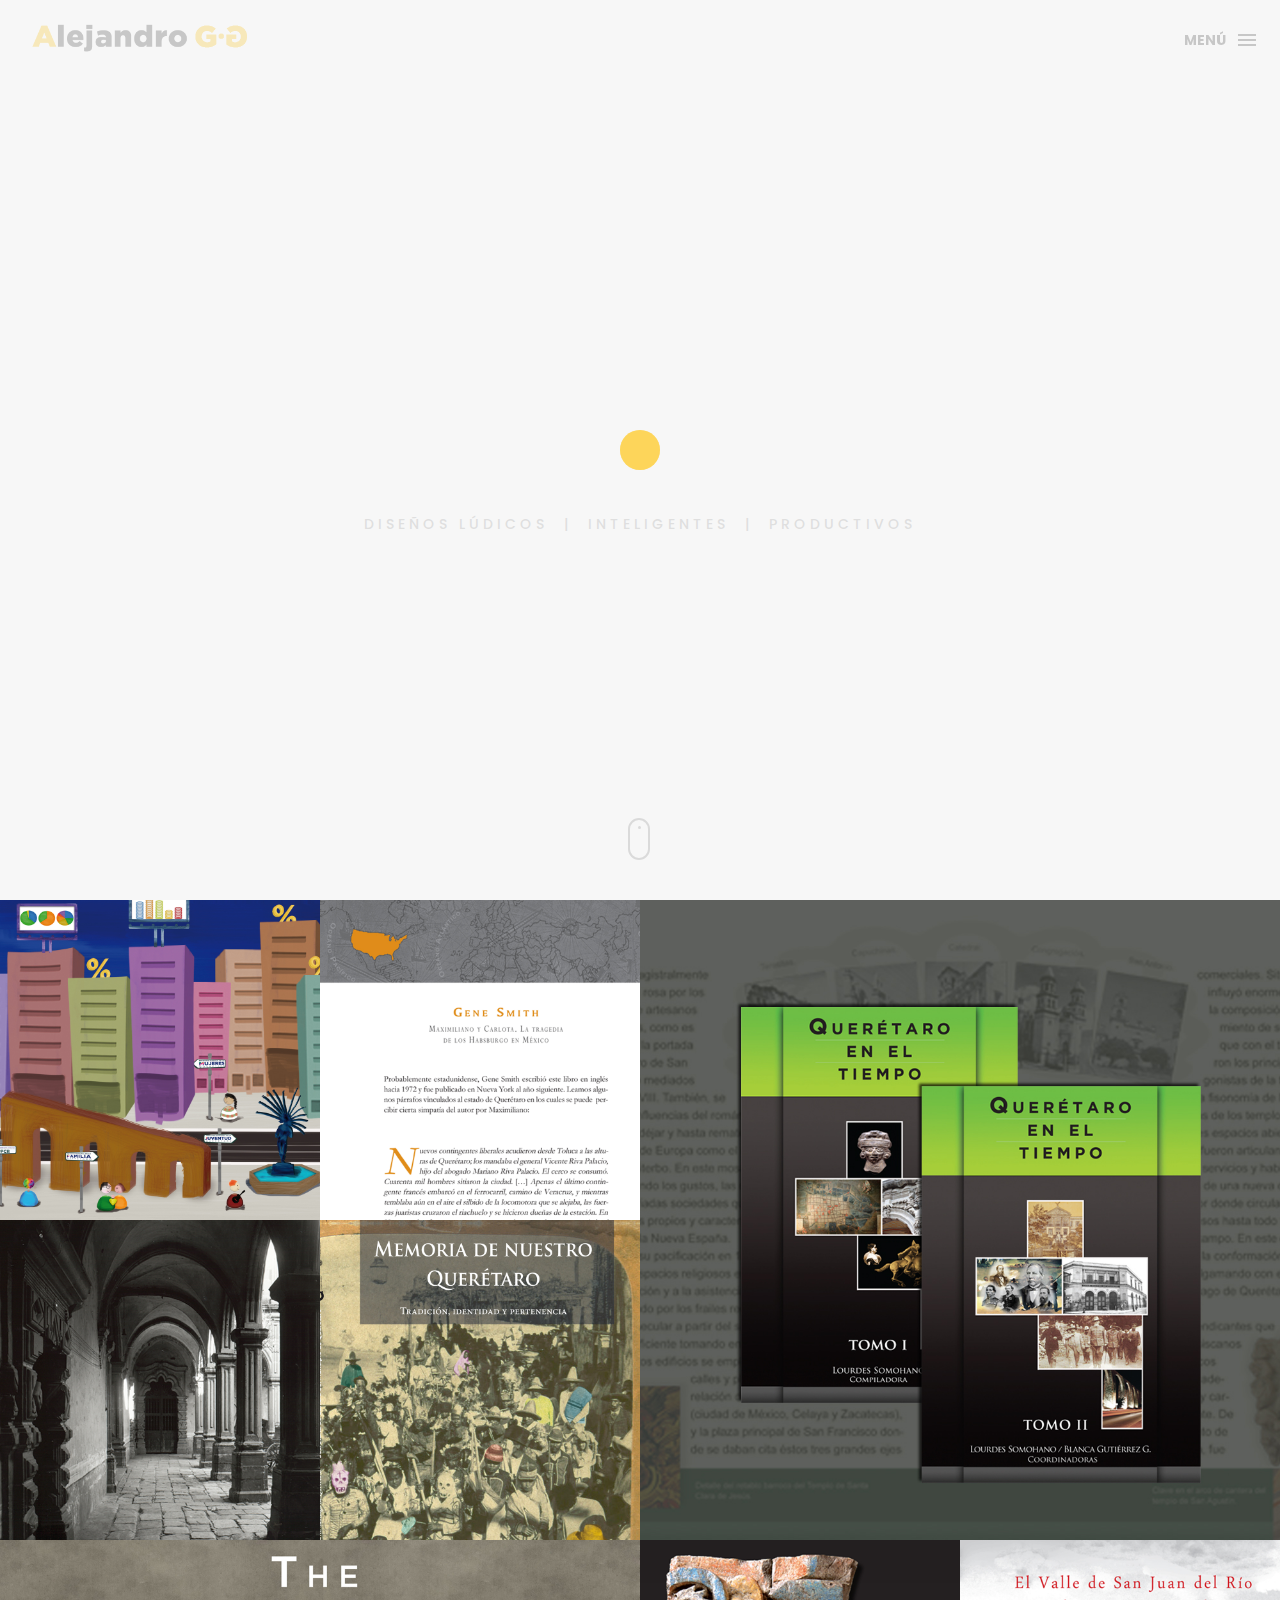
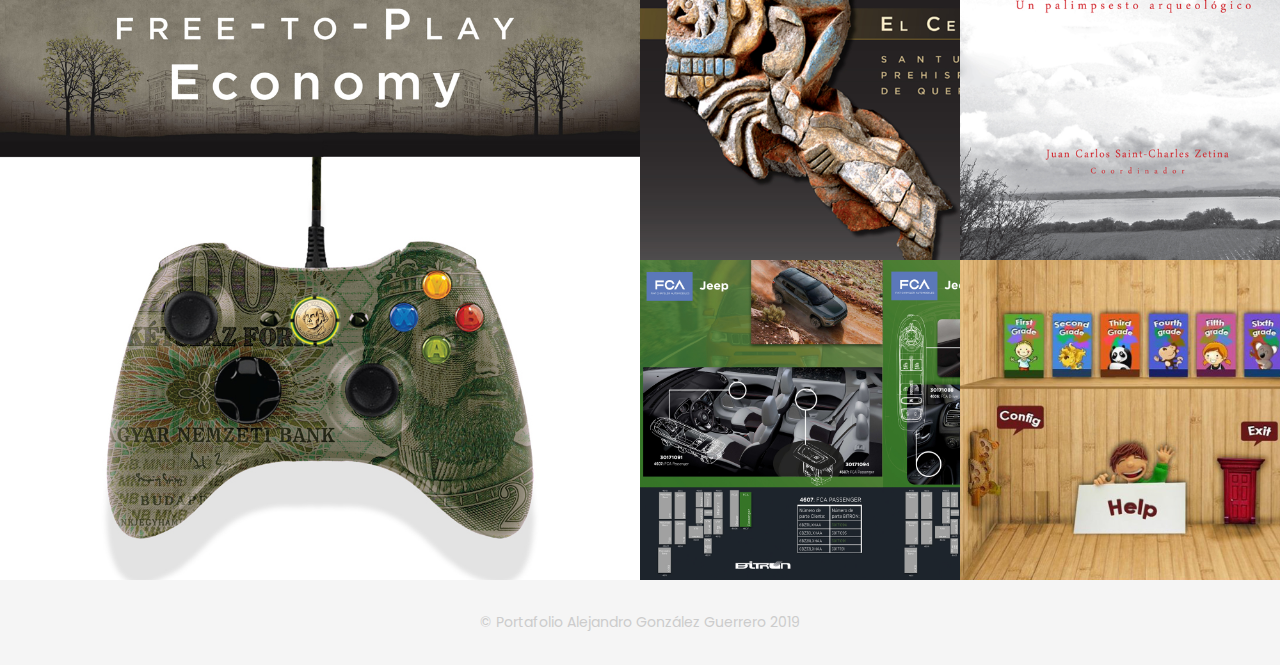
<file: index.html>
<!DOCTYPE html>
<html lang="en">

<head>
    <meta charset="utf-8">
    <meta http-equiv="X-UA-Compatible" content="IE=edge">
    <meta name="viewport" content="width=device-width, initial-scale=1">
    <!-- The above 3 meta tags *must* come first in the head; any other head content must come *after* these tags -->
    <title>Portafolio | Alejandro GG</title>
    <link rel="icon" href="img/fav.png" type="image/x-icon">

    <!-- Bootstrap -->
    <link href="css/bootstrap.min.css" rel="stylesheet">
    <link href="ionicons/css/ionicons.min.css" rel="stylesheet">

    <!-- main css -->
    <link href="css/style.css" rel="stylesheet">


    <!-- modernizr -->
    <script src="js/modernizr.js"></script>

    <!-- HTML5 shim and Respond.js for IE8 support of HTML5 elements and media queries -->
    <!-- WARNING: Respond.js doesn't work if you view the page via file:// -->
    <!--[if lt IE 9]>
      <script src="https://oss.maxcdn.com/html5shiv/3.7.2/html5shiv.min.js"></script>
      <script src="https://oss.maxcdn.com/respond/1.4.2/respond.min.js"></script>
    <![endif]-->
</head>

<body>

    <!-- Preloader -->
    <div id="preloader">
        <div class="pre-container">
            <div class="spinner">
                <div class="double-bounce1"></div>
                <div class="double-bounce2"></div>
            </div>
        </div>
    </div>
    <!-- end Preloader -->

    <div class="container-fluid">
        <!-- box header -->
        <header class="box-header">
            <div class="box-logo">
                <a href="index.html"><img src="img/logo.png" width="240" alt="Logo"></a>
            </div>
            <!-- box-nav -->
            <a class="box-primary-nav-trigger" href="#0">
                <span class="box-menu-text">Menú</span><span class="box-menu-icon"></span>
            </a>
            <!-- box-primary-nav-trigger -->
        </header>
        <!-- end box header -->

        <!-- nav -->
        <nav>
            <ul class="box-primary-nav">
                <li class="box-label">Quien soy</li>

                <li><a href="index.html">intro</a> <i class="ion-ios-circle-filled color"></i></li>
                <li><a href="about.html">hola aquí estoy</a></li>
                <li><a href="services.html">experiencia</a></li>
                <li><a href="index.html">portafolio</a></li>
                <li><a href="contact.html">contáctame</a></li>



                <li class="box-label">Sígueme</li>

                <li class="box-social"><a href="https://www.linkedin.com/in/aggbookart/" target="_blank"><i class="ion-social-linkedin"></i></a></li>
                <li class="box-social"><a href="https://www.behance.net/gallery/35188957/Portafolio-editorial" target="_blank"><img src="img/behance.png" width="20" style="margin-top: -5px"> </a></li>
            </ul>
        </nav>
        <!-- end nav -->

        <!-- box-intro -->
        <section class="box-intro">
            <div class="table-cell">
                <h1 class="box-headline letters rotate-2">
                    <span class="box-words-wrapper">
                        <b class="is-visible">editorial.</b>
                        <b>diseño&nbsp;G-P.</b>
                        <b>desarrollo.</b>
                    </span>
		        </h1>
                <h5>diseños lúdicos &nbsp;|&nbsp; inteligentes &nbsp;|&nbsp; productivos</h5>
            </div>

            <div class="mouse">
                <div class="scroll"></div>
            </div>
        </section>
        <!-- end box-intro -->
    </div>

    <!-- portfolio div -->
    <div class="portfolio-div">
        <div class="portfolio">
            <div class="no-padding portfolio_container">
                <!-- single work -->
                <div class="col-md-3 col-sm-6  fashion logo">
                    <a href="proyectos/compe.html" class="portfolio_item">
                        <img src="img/compendio.jpg" alt="image" class="img-responsive" />
                        <div class="portfolio_item_hover">
                            <div class="portfolio-border clearfix">
                                <div class="item_info">
                                    <span>Compendio de Investigación</span>
                                    <em>Edición, diseño, maquetación, preprensa</em>
                                </div>
                            </div>
                        </div>
                    </a>
                </div>
                <!-- end single work -->

                <!-- single work -->
                <div class="col-md-3 col-sm-6 ads graphics">
                    <a href="proyectos/orilla.html" class="portfolio_item">
                        <img src="img/orilla.jpg" alt="image" class="img-responsive" />
                        <div class="portfolio_item_hover">
                            <div class="portfolio-border clearfix">
                                <div class="item_info">
                                    <span>Desde la otra orilla</span>
                                    <em>Edición, diseño, maquetación, preprensa</em>
                                </div>
                            </div>
                        </div>
                    </a>
                </div>
                <!-- end single work -->

                <!-- single work -->
                <div class="col-md-6 col-sm-12 photography">
                    <a href="proyectos/qro.html" class="portfolio_item">
                        <img src="img/qro.jpg" alt="image" class="img-responsive" />
                        <div class="portfolio_item_hover">
                            <div class="portfolio-border clearfix">
                                <div class="item_info">
                                    <span>Querétaro en el tiempo I y II</span>
                                    <em>Edición, diseño, maquetación, preprensa</em>
                                </div>
                            </div>
                        </div>
                    </a>
                </div>
                <!-- end single work -->

                <!-- single work -->
                <div class="col-md-3 col-sm-6 fashion ads">
                    <a href="proyectos/memo.html" class="portfolio_item">
                        <img src="img/memoria.jpg" alt="image" class="img-responsive" />
                        <div class="portfolio_item_hover">
                            <div class="portfolio-border clearfix">
                                <div class="item_info">
                                    <span>Memoria queretana</span>
                                    <em>Edición, diseño, maquetación, preprensa</em>
                                </div>
                            </div>
                        </div>
                    </a>
                </div>
                <!-- end single work -->

                <!-- single work -->
                <div class="col-md-3 col-sm-6 graphics ads">
                    <a href="proyectos/memo2.html" class="portfolio_item">
                        <img src="img/diagnostico.jpg" alt="image" class="img-responsive" />
                        <div class="portfolio_item_hover">
                            <div class="portfolio-border clearfix">
                                <div class="item_info">
                                    <span>Memoria de nuestro Querétaro</span>
                                    <em>Edición, diseño editorial, maquetación, preprensa</em>
                                </div>
                            </div>
                        </div>
                    </a>
                </div>
                <!-- end single work -->

                <!-- single work -->
                <div class="col-md-6 col-sm-12 photography">
                    <a href="proyectos/play.html" class="portfolio_item">
                        <img src="img/play.jpg" alt="image" class="img-responsive" />
                        <div class="portfolio_item_hover">
                            <div class="portfolio-border clearfix">
                                <div class="item_info">
                                    <span>Ebook</span>
                                    <em>Diseño para portada de libro digital</em>
                                </div>
                            </div>
                        </div>
                    </a>
                </div>
                <!-- end single work -->

                <!-- single work -->
                <div class="col-md-3 col-sm-6 graphics ads">
                    <a href="proyectos/cerro.html" class="portfolio_item">
                        <img src="img/cerrito.jpg" alt="image" class="img-responsive" />
                        <div class="portfolio_item_hover">
                            <div class="portfolio-border clearfix">
                                <div class="item_info">
                                    <span>El Cerrito</span>
                                    <em>Edición, diseño, maquetación, preprensa</em>
                                </div>
                            </div>
                        </div>
                    </a>
                </div>
                <!-- end single work -->

                <!-- single work -->
                <div class="col-md-3 col-sm-6 graphics ads">
                    <a href="proyectos/rio.html" class="portfolio_item">
                        <img src="img/catalogo.jpg" alt="image" class="img-responsive" />
                        <div class="portfolio_item_hover">
                            <div class="portfolio-border clearfix">
                                <div class="item_info">
                                    <span>El Valle de San Juan del Río</span>
                                    <em>Edición, diseño, maquetación, preprensa</em>
                                </div>
                            </div>
                        </div>
                    </a>
                </div>
                <!-- end single work -->

                <!-- single work -->
                <div class="col-md-3 col-sm-6 graphics ads">
                    <a href=".html" class="portfolio_item">
                        <img src="img/bandera.jpg" alt="image" class="img-responsive" />
                        <div class="portfolio_item_hover">
                            <div class="portfolio-border clearfix">
                                <div class="item_info">
                                    <span>Comunicación social</span>
                                    <em>Diseño gráfico para la industria</em>
                                </div>
                            </div>
                        </div>
                    </a>
                </div>
                <!-- end single work -->

                <!-- single work -->
                <div class="col-md-3 col-sm-6 graphics ads">
                    <a href="proyectos/app.html" class="portfolio_item">
                        <img src="img/app.jpg" alt="image" class="img-responsive" />
                        <div class="portfolio_item_hover">
                            <div class="portfolio-border clearfix">
                                <div class="item_info">
                                    <span>Diseño de App</span>
                                    <em>Diseño en swift / Ios</em>
                                </div>
                            </div>
                        </div>
                    </a>
                </div>
                <!-- end single work -->
            </div>
            <!-- end portfolio_container -->
        </div>
        <!-- portfolio -->
    </div>
    <!-- end portfolio div -->

    <!-- footer -->
    <footer>
        <div class="container-fluid">
            <p class="copyright">© Portafolio Alejandro González Guerrero 2019</p>
        </div>
    </footer>
    <!-- end footer -->

    <!-- back to top -->
    <a href="#0" class="cd-top"><i class="ion-android-arrow-up"></i></a>
    <!-- end back to top -->



    <!-- jQuery -->
    <script src="js/jquery-2.1.1.js"></script>
    <!--  plugins -->
    <script src="js/bootstrap.min.js"></script>
    <script src="js/menu.js"></script>
    <script src="js/animated-headline.js"></script>
    <script src="js/isotope.pkgd.min.js"></script>


    <!--  custom script -->
    <script src="js/custom.js"></script>

</body>

</html>
</file>
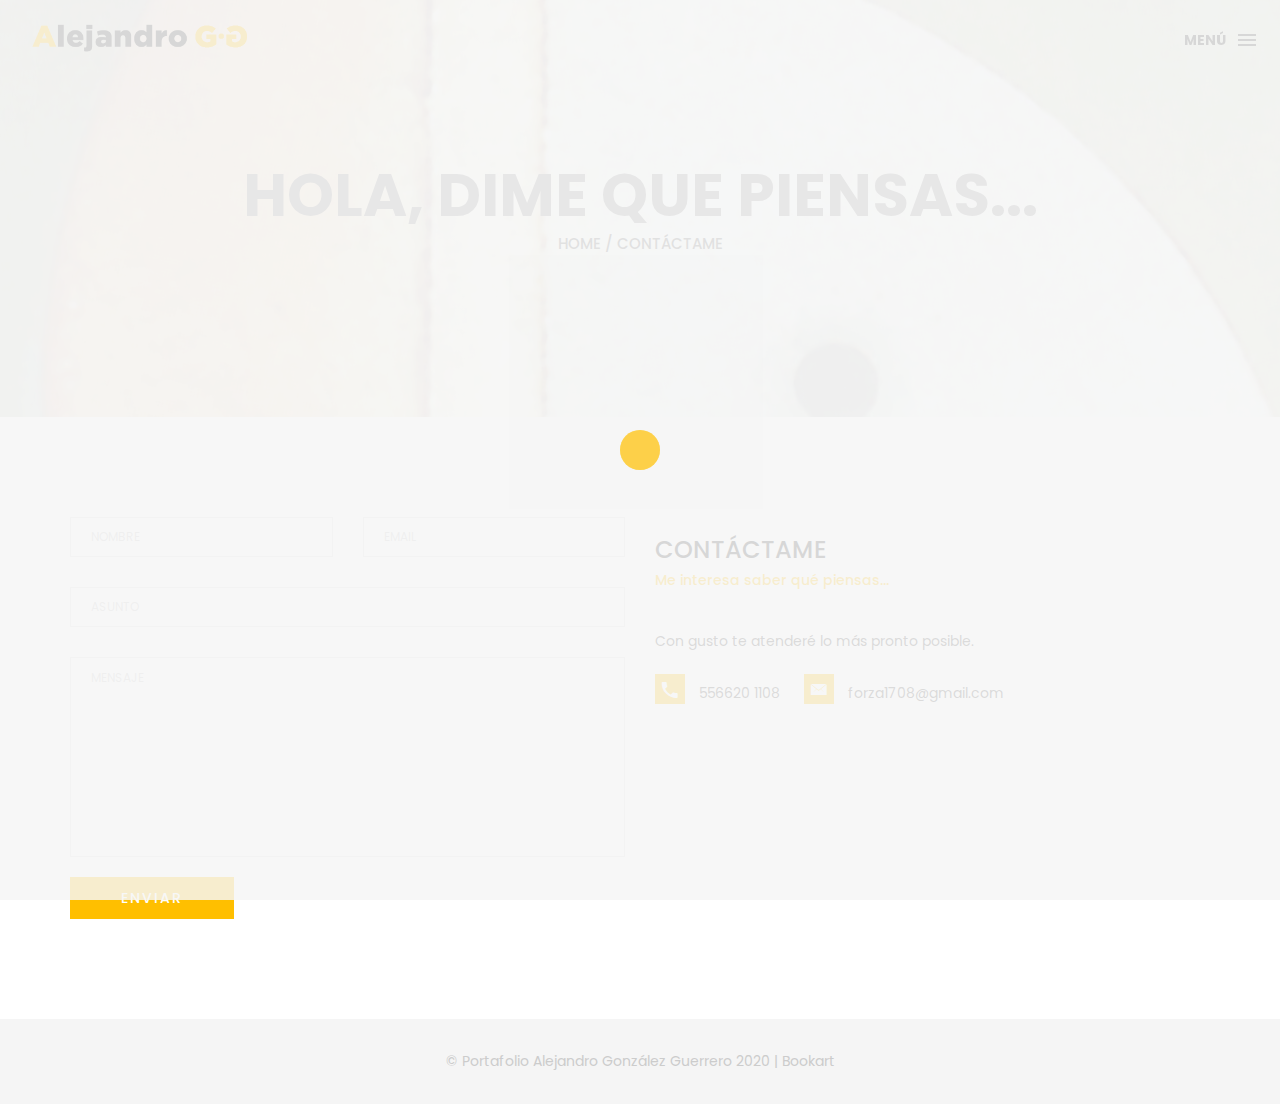
<file: contact.html>
<!DOCTYPE html>
<html lang="en">

<head>
    <meta charset="utf-8">
    <meta http-equiv="X-UA-Compatible" content="IE=edge">
    <meta name="viewport" content="width=device-width, initial-scale=1">
    <!-- The above 3 meta tags *must* come first in the head; any other head content must come *after* these tags -->
    <title>Contáctame | AGG</title>

    <!-- Bootstrap -->
    <link href="css/bootstrap.min.css" rel="stylesheet">
    <link href="ionicons/css/ionicons.min.css" rel="stylesheet">
    <link rel="icon" href="img/fav.png" type="image/x-icon">

    <!-- main css -->
    <link href="css/style.css" rel="stylesheet">


    <!-- modernizr -->
    <script src="js/modernizr.js"></script>

    <!-- HTML5 shim and Respond.js for IE8 support of HTML5 elements and media queries -->
    <!-- WARNING: Respond.js doesn't work if you view the page via file:// -->
    <!--[if lt IE 9]>
      <script src="https://oss.maxcdn.com/html5shiv/3.7.2/html5shiv.min.js"></script>
      <script src="https://oss.maxcdn.com/respond/1.4.2/respond.min.js"></script>
    <![endif]-->
</head>

<body>

    <!-- Preloader -->
    <div id="preloader">
        <div class="pre-container">
            <div class="spinner">
                <div class="double-bounce1"></div>
                <div class="double-bounce2"></div>
            </div>
        </div>
    </div>
    <!-- end Preloader -->

    <div class="container-fluid">
        <!-- box-header -->
        <header class="box-header">
            <div class="box-logo">
                <a href="index.html"><img src="img/logo.png" width="240" alt="Logo"></a>
            </div>
            <!-- box-nav -->
            <a class="box-primary-nav-trigger" href="#0">
                <span class="box-menu-text">Menú</span><span class="box-menu-icon"></span>
            </a>
            <!-- box-primary-nav-trigger -->
        </header>
        <!-- end box-header -->

        <!-- nav -->
        <nav>
            <ul class="box-primary-nav">
               <li class="box-label">Quien soy</li>

                <li><a href="index.html">intro</a></li>
                <li><a href="about.html">hola aquí estoy</a></li>
                <li><a href="services.html">experiencia</a></li>
                <li><a href="index.html">portafolio</a></li>
                <li><a href="contact.html">contáctame</a><i class="ion-ios-circle-filled color"></i></li>



                <li class="box-label">Sígueme</li>

                <li class="box-social"><a href="https://www.linkedin.com/in/aggbookart/" target="_blank"><i class="ion-social-linkedin"></i></a></li>
                <li class="box-social"><a href="https://www.behance.net/gallery/35188957/Portafolio-editorial" target="_blank"><img src="img/behance.png" width="20" style="margin-top: -5px"> </a></li>
            </ul>
        </nav>
        <!-- end nav -->

    </div>

    <!-- top bar -->
    <div class="top-bar">
        <h1>Hola, dime que piensas...</h1>
        <p><a href="#">Home</a> / Contáctame</p>
    </div>
    <!-- end top bar -->

    <!-- main-container -->
    <div class="container main-container">
        <div class="col-md-6">
            <form action="https://formspree.io/f/mqkwezww" method="post">
                <div class="row">
                    <div class="col-md-6">
                        <div class="input-contact">
                            <input type="text" name="name">
                            <span>Nombre</span>
                        </div>
                    </div>
                    <div class="col-md-6">
                        <div class="input-contact">
                            <input type="text" name="email">
                            <span>Email</span>
                        </div>
                    </div>
                    <div class="col-md-12">
                        <div class="input-contact">
                            <input type="text" name="object">
                            <span>Asunto</span>
                        </div>
                    </div>
                    <div class="col-md-12">
                        <div class="textarea-contact">
                            <textarea name="message"></textarea>
                            <span>Mensaje</span>
                        </div>
                    </div>
                    <div class="col-md-12">
                        <button type="submit" class="btn btn-box">Enviar</button>
                    </div>
                </div>
            </form>
        </div>

        <div class="col-md-6">
            <h3 class="text-uppercase">Contáctame</h3>
            <h5>Me interesa saber qué piensas...</h5>
            <div class="h-30"></div>
            <p>Con gusto te atenderé lo más pronto posible.</p>
            <div class="contact-info">
                <p><i class="ion-android-call"></i> 556620 1108</p>
                <p><i class="ion-ios-email"></i> forza1708@gmail.com</p>
            </div>
        </div>


    </div>
    <!-- end main-container -->

    <!-- footer -->
    <footer>
        <div class="container-fluid">
            <p class="copyright">© Portafolio Alejandro González Guerrero 2020 | Bookart</p>
        </div>
    </footer>
    <!-- end footer -->

    <!-- back to top -->
    <a href="#0" class="cd-top"><i class="ion-android-arrow-up"></i></a>
    <!-- end back to top -->



    <!-- jQuery -->
    <script src="js/jquery-2.1.1.js"></script>
    <!--  plugins -->
    <script src="js/bootstrap.min.js"></script>
    <script src="js/menu.js"></script>
    <script src="js/animated-headline.js"></script>
    <script src="js/isotope.pkgd.min.js"></script>


    <!--  custom script -->
    <script src="js/custom.js"></script>

</body>

</html>
</file>
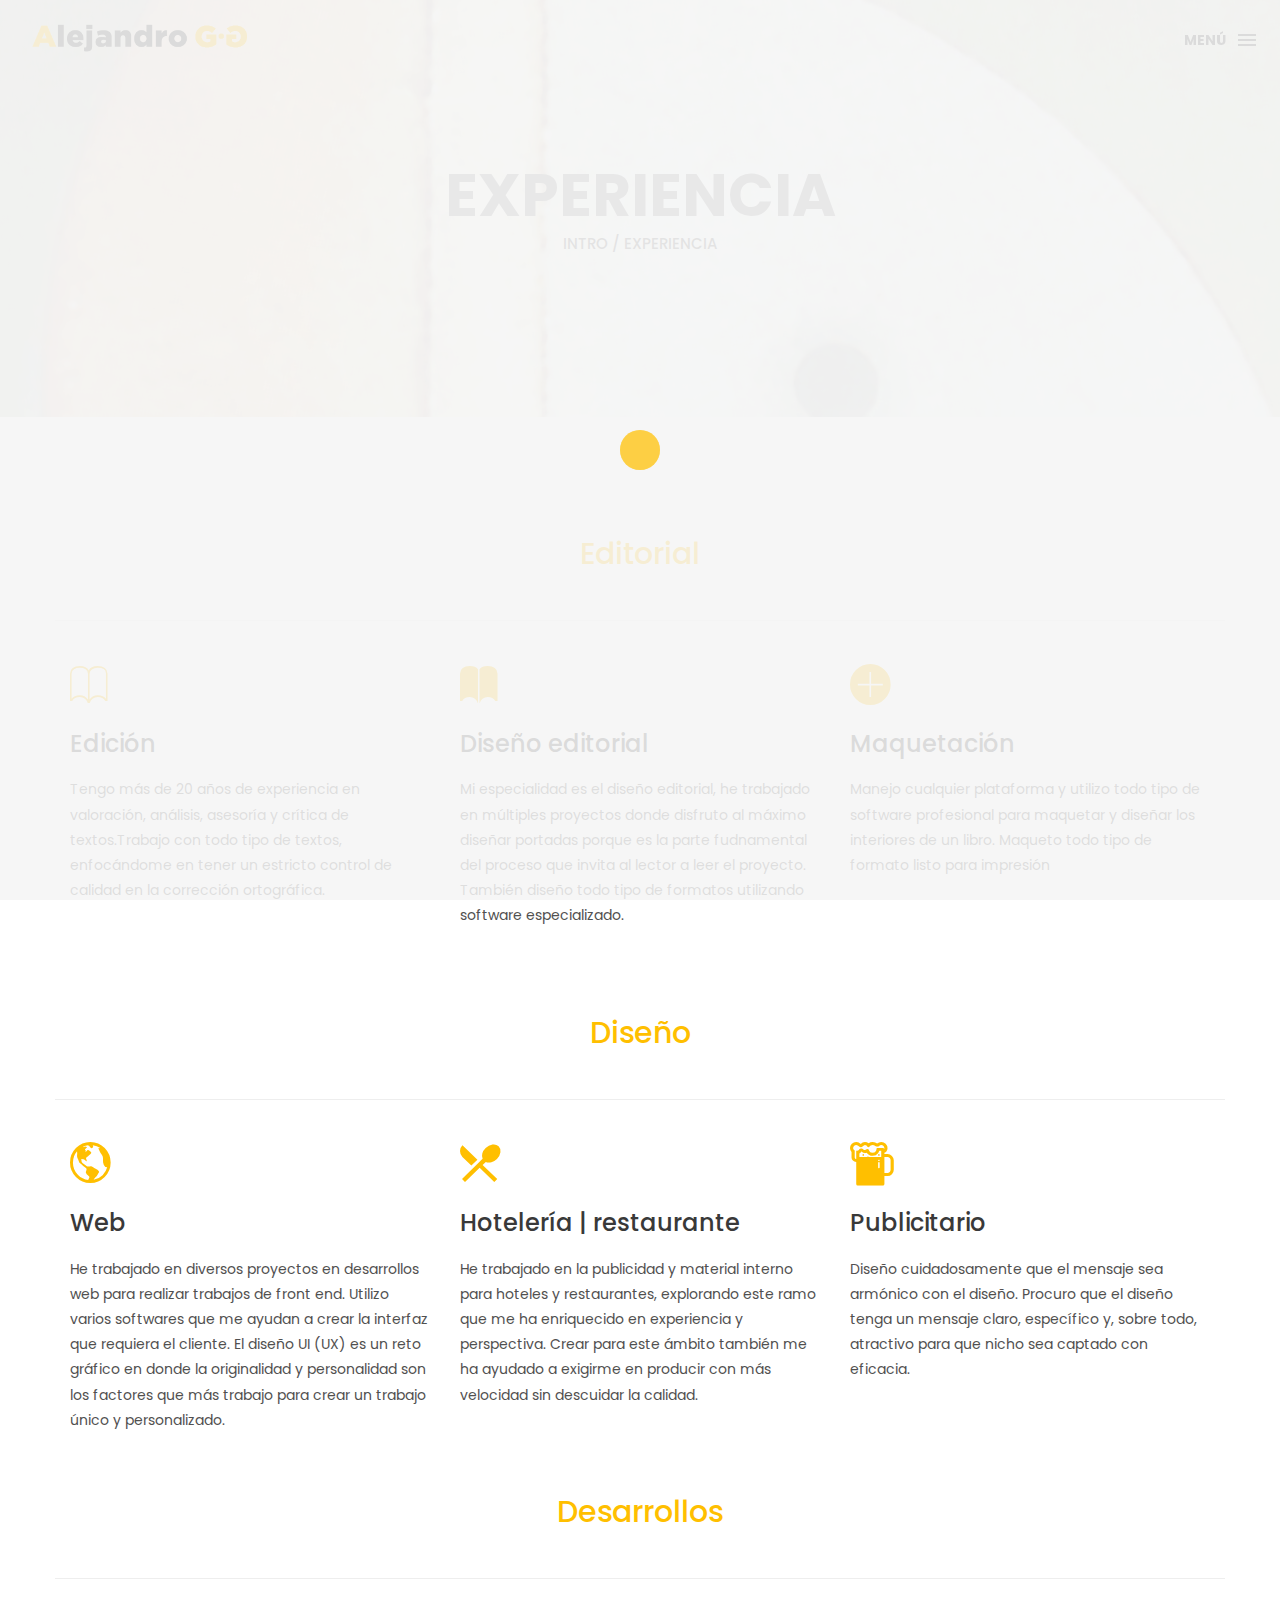
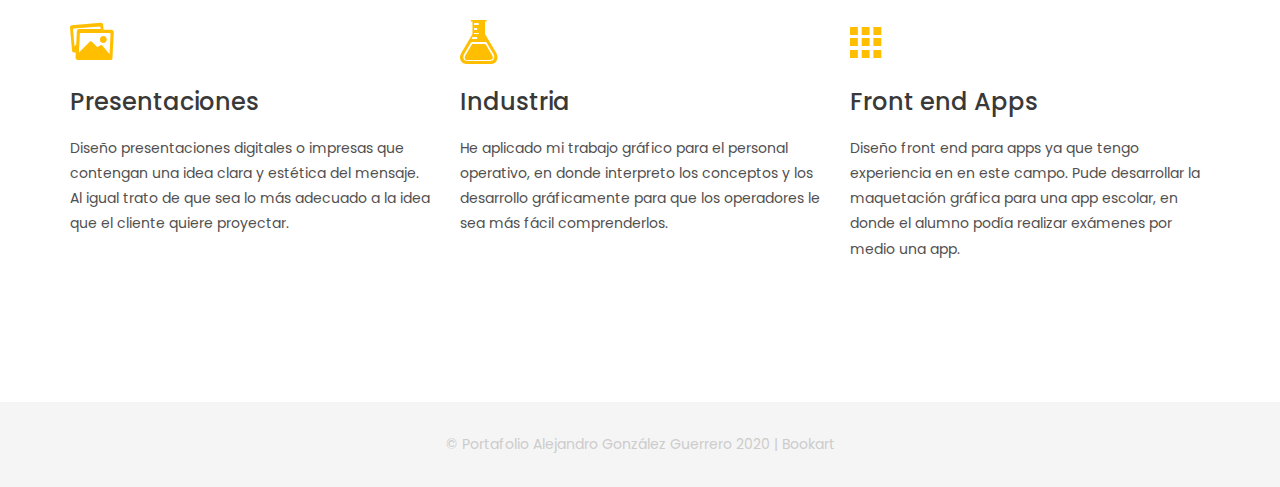
<file: services.html>
<!DOCTYPE html>
<html lang="en">

<head>
    <meta charset="utf-8">
    <meta http-equiv="X-UA-Compatible" content="IE=edge">
    <meta name="viewport" content="width=device-width, initial-scale=1">
    <!-- The above 3 meta tags *must* come first in the head; any other head content must come *after* these tags -->
    <title>Experiencia</title>
    <link rel="icon" href="img/fav.png" type="image/x-icon">

    <!-- Bootstrap -->
    <link href="css/bootstrap.min.css" rel="stylesheet">
    <link href="ionicons/css/ionicons.min.css" rel="stylesheet">

    <!-- main css -->
    <link href="css/style.css" rel="stylesheet">


    <!-- modernizr -->
    <script src="js/modernizr.js"></script>

    <!-- HTML5 shim and Respond.js for IE8 support of HTML5 elements and media queries -->
    <!-- WARNING: Respond.js doesn't work if you view the page via file:// -->
    <!--[if lt IE 9]>
      <script src="https://oss.maxcdn.com/html5shiv/3.7.2/html5shiv.min.js"></script>
      <script src="https://oss.maxcdn.com/respond/1.4.2/respond.min.js"></script>
    <![endif]-->
</head>

<body>

    <!-- Preloader -->
    <div id="preloader">
        <div class="pre-container">
            <div class="spinner">
                <div class="double-bounce1"></div>
                <div class="double-bounce2"></div>
            </div>
        </div>
    </div>
    <!-- end Preloader -->

    <div class="container-fluid">
        <!-- box header -->
        <header class="box-header">
            <div class="box-logo">
                <a href="index.html"><img src="img/logo.png" width="240" alt="Logo"></a>
            </div>
            <!-- box-nav -->
            <a class="box-primary-nav-trigger" href="#0">
                <span class="box-menu-text">Menú</span><span class="box-menu-icon"></span>
            </a>
            <!-- box-primary-nav-trigger -->
        </header>
        <!-- end box header -->

        <!-- nav -->
        <nav>
            <ul class="box-primary-nav">
                <li class="box-label">Quien soy</li>

                <li><a href="index.html">intro</a></li>
                <li><a href="about.html">hola aquí estoy</a></li>
                <li><a href="services.html">experiencia</a><i class="ion-ios-circle-filled color"></i></li>
                <li><a href="index.html">portafolio</a></li>
                <li><a href="contact.html">contáctame</a></li>



                <li class="box-label">Sígueme</li>

                <li class="box-social"><a href="https://www.linkedin.com/in/aggbookart/" target="_blank"><i class="ion-social-linkedin"></i></a></li>
                <li class="box-social"><a href="https://www.behance.net/gallery/35188957/Portafolio-editorial" target="_blank"><img src="img/behance.png" width="20" style="margin-top: -5px"> </a></li>
            </ul>
        </nav>
        <!-- end nav -->
    </div>

    <!-- top bar -->
    <div class="top-bar">
        <h1>experiencia</h1>
        <p><a href="#">intro</a> / experiencia</p>
    </div>
    <!-- end top bar -->

    <div class="container main-container">
        <div class="clearfix">
            <div><h2 class="title">Editorial</h2>
                <hr />
                <!-- service-box -->
                <div class="col-md-4 service-box">
                    <i class="ion-ios-book-outline size-50"></i>
                    <h3>Edición</h3>
                    <div class="h-10"></div>
                    <p>Tengo más de 20 años de experiencia en valoración, análisis, asesoría y crítica de textos.Trabajo con todo tipo de textos, enfocándome en tener un estricto control de calidad en la corrección ortográfica.</p>
                </div>
                <!-- end service-box -->

                <!-- service-box -->
                <div class="col-md-4 service-box">
                    <i class="ion-ios-book size-50"></i>
                    <h3>Diseño editorial</h3>
                    <div class="h-10"></div>
                    <p>Mi especialidad es el diseño editorial, he trabajado en múltiples proyectos donde disfruto al máximo diseñar portadas porque es la parte fudnamental del proceso que invita al lector a leer el proyecto. También diseño todo tipo de formatos utilizando software especializado.</p>
                </div>
                <!-- end service-box -->

                <!-- service-box -->
                <div class="col-md-4  service-box">
                    <i class="ion-ios-plus size-50"></i>
                    <h3>Maquetación</h3>
                    <div class="h-10"></div>
                    <p>Manejo cualquier plataforma y utilizo todo tipo de software profesional para maquetar y diseñar los interiores de un libro. Maqueto todo tipo de formato listo para impresión</p>
                </div>
                <!-- end service-box -->
            </div>
            <br>

            <div class="top-block">
                <h2 class="title">Diseño</h2>
                <hr />
                <!-- service-box -->
                <div class="col-md-4  service-box">
                    <i class="ion-android-globe size-50"></i>
                    <h3>Web</h3>
                    <div class="h-10"></div>
                    <p>He trabajado en diversos proyectos en desarrollos web para realizar trabajos de front end. Utilizo varios softwares que me ayudan a crear la interfaz que requiera el cliente. El diseño UI (UX) es un reto gráfico en donde la originalidad y personalidad son los factores que más trabajo para crear un trabajo único y personalizado. </p>
                </div>
                <!-- end service-box -->

                <!-- service-box -->
                <div class="col-md-4  service-box">
                    <i class="ion-android-restaurant size-50"></i>
                    <h3>Hotelería | restaurante</h3>
                    <div class="h-10"></div>
                    <p>He trabajado en la publicidad y material interno para hoteles y restaurantes, explorando este ramo que me ha enriquecido en experiencia y perspectiva. Crear para este ámbito también me ha ayudado a exigirme en producir con más velocidad sin descuidar la calidad.</p>
                </div>
                <!-- end service-box -->

                <!-- service-box -->
                <div class="col-md-4  service-box">
                    <i class="ion-beer   size-50"></i>
                    <h3>Publicitario</h3>
                    <div class="h-10"></div>
                    <p>Diseño cuidadosamente que el mensaje sea armónico con el diseño. Procuro que el diseño tenga un mensaje claro, específico y, sobre todo, atractivo para que nicho sea captado con eficacia.</p>
                </div>
                <!-- end service-box -->
            </div><br>

             <div class="top-block">
                <h2 class="title">Desarrollos</h2>
                <hr />
                <!-- service-box -->
              
                <div class="col-md-4  service-box">
                    <i class="ion-images size-50"></i>
                    <h3>Presentaciones</h3>
                    <div class="h-10"></div>
                    <p>Diseño presentaciones digitales o impresas que contengan una idea clara y estética del mensaje. Al igual trato de que sea lo más adecuado a la idea que el cliente quiere proyectar. </p>
                </div>
                <!-- end service-box -->

                 <!-- service-box -->
                <div class="col-md-4  service-box">
                    <i class="ion-ios-flask size-50"></i>
                    <h3>Industria</h3>
                    <div class="h-10"></div>
                    <p>He aplicado mi trabajo gráfico para el personal operativo, en donde interpreto los conceptos y los desarrollo gráficamente para que los operadores le sea más fácil comprenderlos.</p>
                </div>
                <!-- end service-box -->

                <!-- service-box -->
                <div class="col-md-4  service-box">
                    <i class="ion-android-apps size-50"></i>
                    <h3>Front end Apps</h3>
                    <div class="h-10"></div>
                    <p>Diseño front end para apps ya que tengo experiencia en en este campo. Pude desarrollar la maquetación gráfica para una app escolar, en donde el alumno podía realizar exámenes por medio una app. </p>
                </div>
                <!-- end service-box -->
            </div>
        </div>
    </div>


    <!-- footer -->
    <footer>
        <div class="container-fluid">
            <p class="copyright">© Portafolio Alejandro González Guerrero 2020 | Bookart</p>
        </div>
    </footer>
    <!-- end footer -->

    <!-- back to top -->
    <a href="#0" class="cd-top"><i class="ion-android-arrow-up"></i></a>
    <!-- end back to top -->



    <!-- jQuery -->
    <script src="js/jquery-2.1.1.js"></script>
    <!--  plugins -->
    <script src="js/bootstrap.min.js"></script>
    <script src="js/menu.js"></script>
    <script src="js/animated-headline.js"></script>
    <script src="js/isotope.pkgd.min.js"></script>


    <!--  custom script -->
    <script src="js/custom.js"></script>

</body>

</html>
</file>
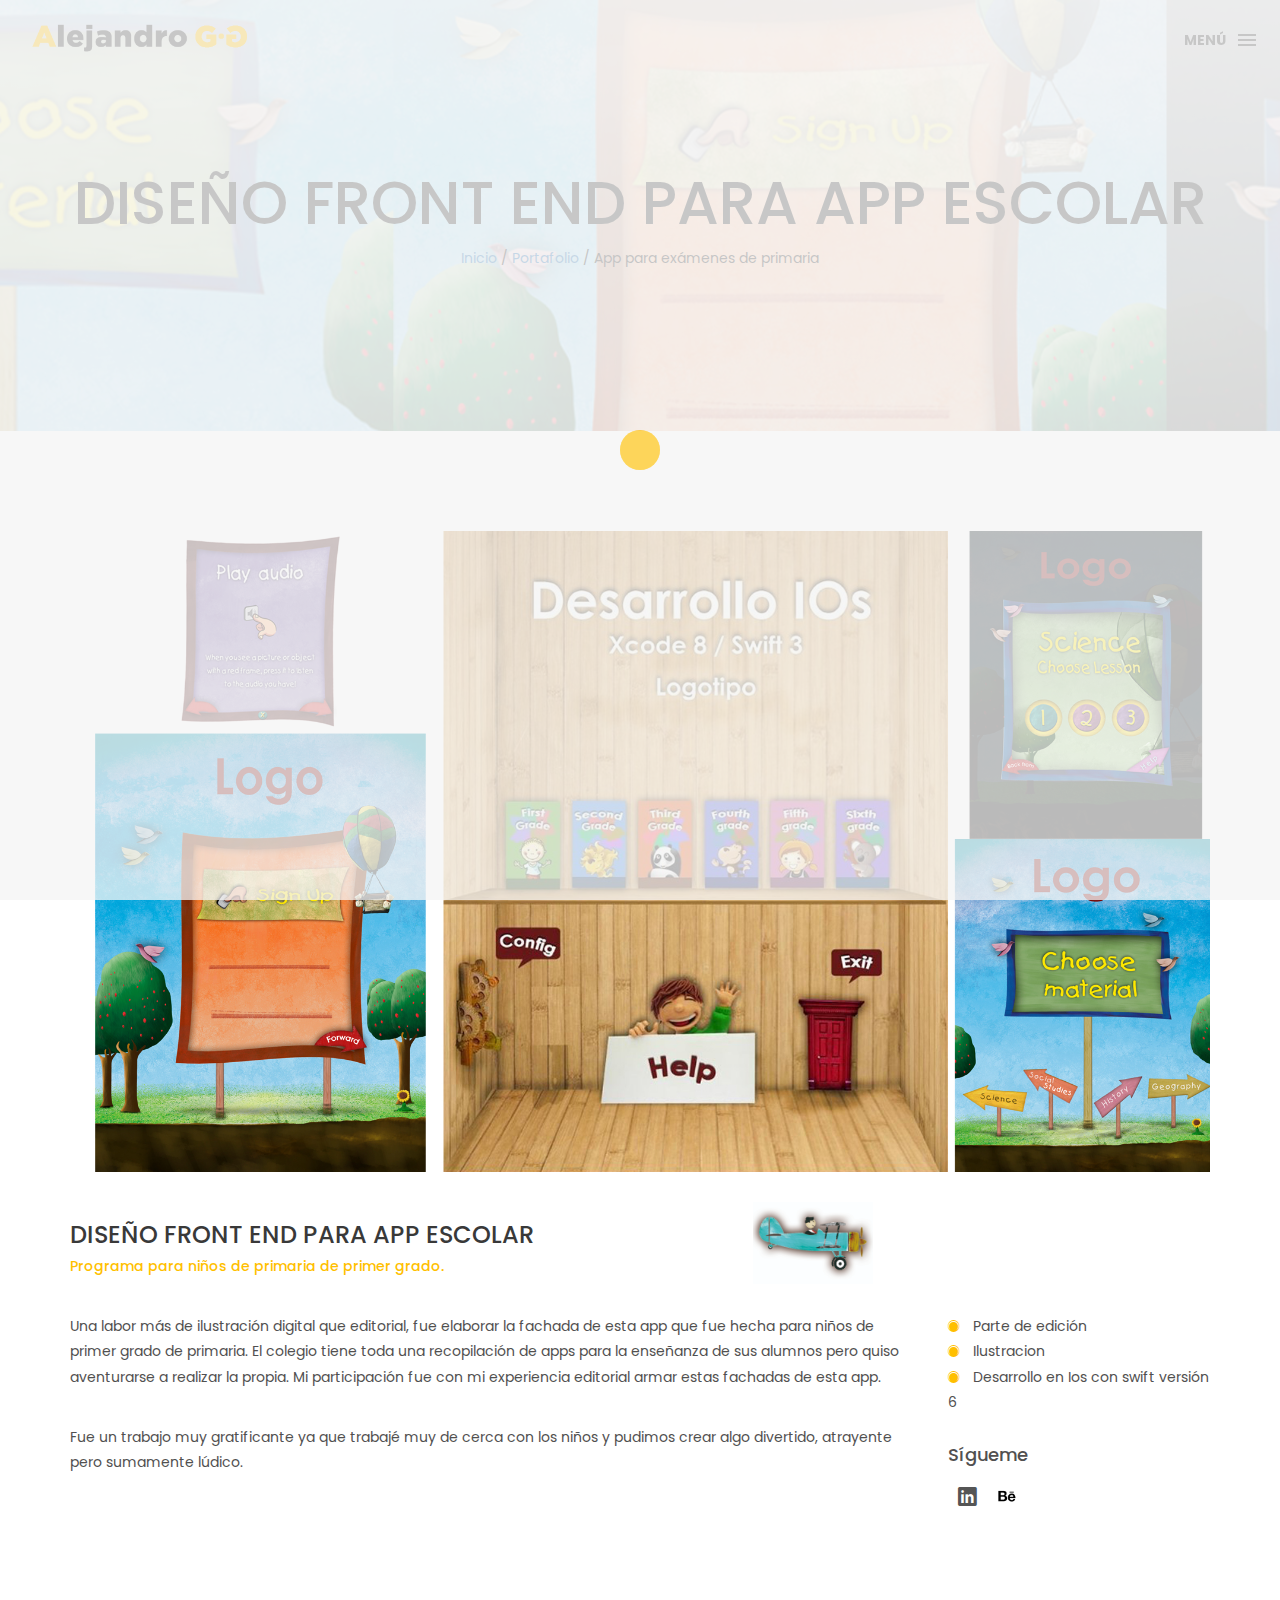
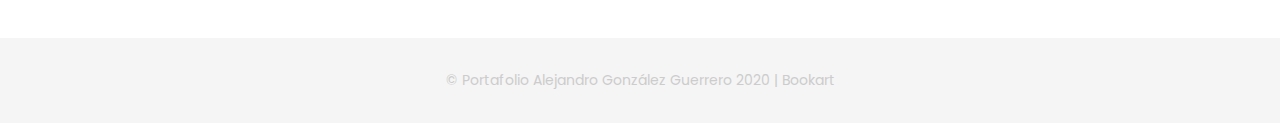
<file: proyectos/app.html>
<!DOCTYPE html>
<html lang="en">

<head>
    <meta charset="utf-8">
    <meta http-equiv="X-UA-Compatible" content="IE=edge">
    <meta name="viewport" content="width=device-width, initial-scale=1">
    <!-- The above 3 meta tags *must* come first in the head; any other head content must come *after* these tags -->
    <title>Portafolio | AGG</title>
    <link rel="icon" href="../img/fav.png" type="image/x-icon">

    <!-- Bootstrap -->
    <link href="../css/bootstrap.min.css" rel="stylesheet">
    <link href="../ionicons/css/ionicons.min.css" rel="stylesheet">

    <!-- main css -->
    <link href="../css/style.css" rel="stylesheet">


    <!-- modernizr -->
    <script src="../js/modernizr.js"></script>

    <!-- HTML5 shim and Respond.js for IE8 support of HTML5 elements and media queries -->
    <!-- WARNING: Respond.js doesn't work if you view the page via file:// -->
    <!--[if lt IE 9]>
      <script src="https://oss.maxcdn.com/html5shiv/3.7.2/html5shiv.min.js"></script>
      <script src="https://oss.maxcdn.com/respond/1.4.2/respond.min.js"></script>
    <![endif]-->
</head>

<body>

    <!-- Preloader -->
    <div id="preloader">
        <div class="pre-container">
            <div class="spinner">
                <div class="double-bounce1"></div>
                <div class="double-bounce2"></div>
            </div>
        </div>
    </div>
    <!-- end Preloader -->

    <div class="container-fluid">
       <!-- box-header -->
         <header class="box-header">
            <div class="box-logo">
                <a href="../index.html"><img src="../img/logo.png" width="240" alt="Logo"></a>
            </div>
            <!-- box-nav -->
            <a class="box-primary-nav-trigger" href="#0">
                <span class="box-menu-text">Menú</span><span class="box-menu-icon"></span>
            </a>
            <!-- box-primary-nav-trigger -->
        </header>
        <!-- end box header -->

        <!-- nav -->
        <nav>
            <ul class="box-primary-nav">
                <li class="box-label">Quien soy</li>

                <li><a href="../index.html">intro</a></li>
                <li><a href="../about.html">hola aquí estoy</a></li>
                <li><a href="../services.html">experiencia</a></li>
                <li><a href="../index.html">portafolio</a><i class="ion-ios-circle-filled color"></i></li>
                <li><a href="../contact.html">contáctame</a></li>



                <li class="box-label">Sígueme</li>

                <li class="box-social"><a href="https://www.linkedin.com/in/aggbookart/" target="_blank"><i class="ion-social-linkedin"></i></a></li>
                <li class="box-social"><a href="https://www.behance.net/gallery/35188957/Portafolio-editorial" target="_blank"><img src="../img/behance.png" width="20" style="margin-top: -5px"> </a></li>
            </ul>
        </nav>
        <!-- end nav -->
    </div>
    
    <!-- top-bar -->
    <div class="top-bar10">
        <h1>Diseño front end para app escolar</h1>
        <p><a href="../index.html">Inicio</a> / <a href="portfolio.html">Portafolio</a> / App para exámenes de primaria</p>
    </div>
    <!-- end top-bar -->
    
    <!-- main-container -->
    <div class="container main-container">
        <div class="col-md-12">
            <img src="../img/portaApp.jpg" alt="" class="img-responsive" />
            <div class="h-30"></div>
        </div>

        <div class="col-md-7">
            <h3 class="text-uppercase">Diseño front end para app escolar</h3>
            <h5>Programa para niños de primaria de primer grado.</h5>
            <div class="h-30"></div>
            <div></div>
        </div>
        <div class="col-md-5">
        <img src="../img/avion.jpg" width="120" class="img-responsive">
        </div>
        

        <div class="col-md-9"><p>Una labor más de ilustración digital que editorial, fue elaborar la fachada de esta app que fue hecha para niños de primer grado de primaria. El colegio tiene toda una recopilación de apps para la enseñanza de sus alumnos pero quiso aventurarse a realizar la propia. Mi participación fue con mi experiencia editorial armar estas fachadas de esta app.  </p><br>
            <p>Fue un trabajo muy gratificante ya que trabajé muy de cerca con los niños y pudimos crear algo divertido, atrayente pero sumamente lúdico.</p>

        </div>

        <div class="col-md-3">
            <ul class="cat-ul">
                <li><i class="ion-ios-circle-filled"></i> Parte de edición</li>
                <li><i class="ion-ios-circle-filled"></i> Ilustracion </li>
                <li><i class="ion-ios-circle-filled"></i> Desarrollo en Ios con swift versión 6</li>
            </ul>
            <div class="h-10"></div>
            <h4>Sígueme</h4>
            <ul class="social-ul">
                <li class="box-social"><a href="https://www.linkedin.com/in/aggbookart/"><i class="ion-social-linkedin"></i></a></li>
                
                <li class="box-social"><a href="https://www.behance.net/gallery/35188957/Portafolio-editorial"><img class="imgIconSocial" src="../img/behance.png"></a></li>
            </ul>
        </div>
    </div>
    <!-- end main-container -->


    <!-- footer -->
    <footer>
        <div class="container-fluid">
            <p class="copyright">© Portafolio Alejandro González Guerrero 2020 | Bookart</p>
        </div>
    </footer>
    <!-- end footer -->
    
    <!-- back to top -->
    <a href="#0" class="cd-top"><i class="ion-android-arrow-up"></i></a>
    <!-- end back to top -->




    <!-- jQuery -->
    <script src="../js/jquery-2.1.1.js"></script>
    <!--  plugins -->
    <script src="../js/bootstrap.min.js"></script>
    <script src="../js/menu.js"></script>
    <script src="../js/animated-headline.js"></script>
    <script src="../js/isotope.pkgd.min.js"></script>


    <!--  custom script -->
    <script src="../js/custom.js"></script>

</body>

</html>
</file>
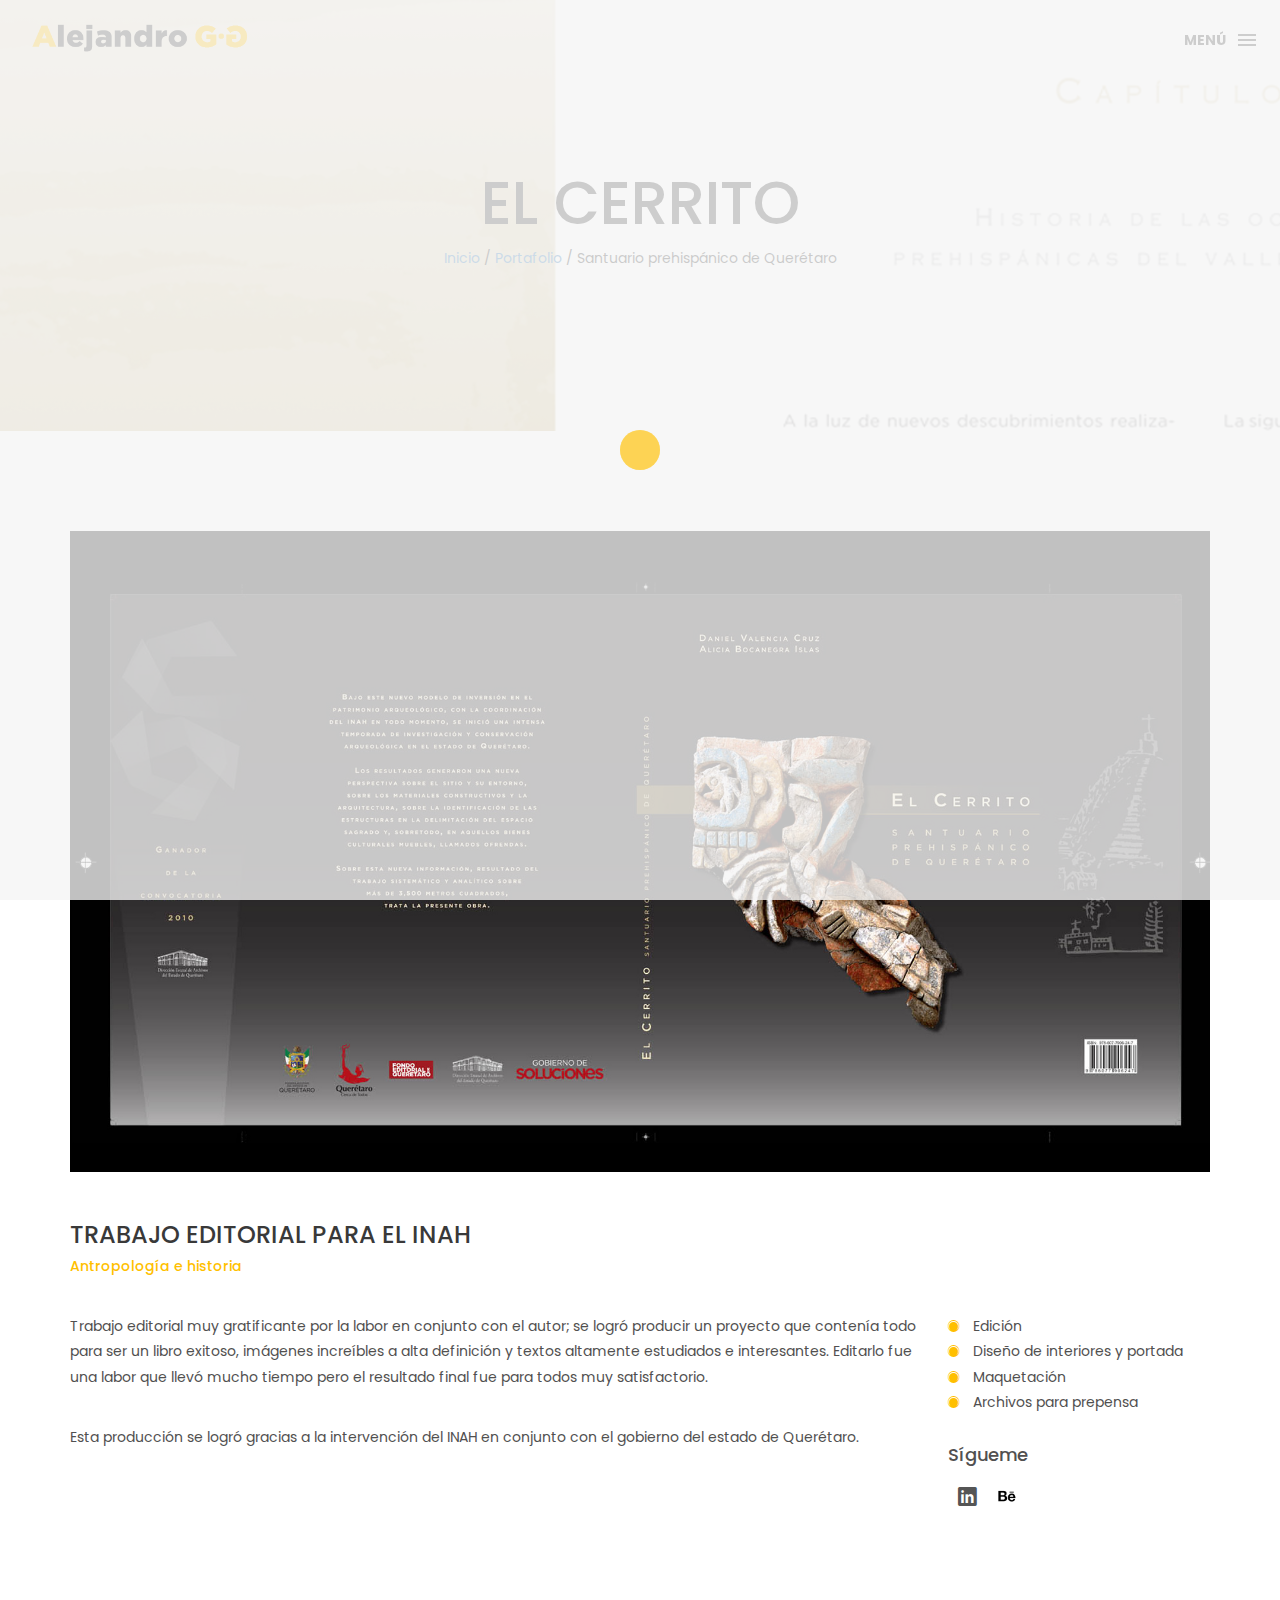
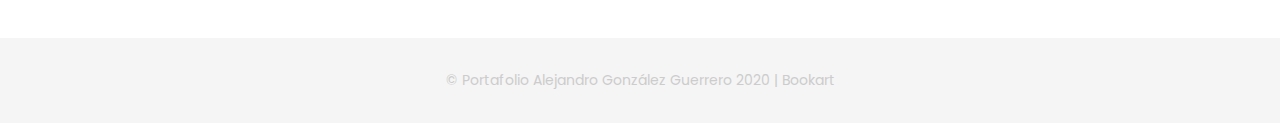
<file: proyectos/cerro.html>
<!DOCTYPE html>
<html lang="en">

<head>
    <meta charset="utf-8">
    <meta http-equiv="X-UA-Compatible" content="IE=edge">
    <meta name="viewport" content="width=device-width, initial-scale=1">
    <!-- The above 3 meta tags *must* come first in the head; any other head content must come *after* these tags -->
    <title>Portafolio | AGG</title>
    <link rel="icon" href="../img/fav.png" type="image/x-icon">

    <!-- Bootstrap -->
    <link href="../css/bootstrap.min.css" rel="stylesheet">
    <link href="../ionicons/css/ionicons.min.css" rel="stylesheet">

    <!-- main css -->
    <link href="../css/style.css" rel="stylesheet">


    <!-- modernizr -->
    <script src="../js/modernizr.js"></script>

    <!-- HTML5 shim and Respond.js for IE8 support of HTML5 elements and media queries -->
    <!-- WARNING: Respond.js doesn't work if you view the page via file:// -->
    <!--[if lt IE 9]>
      <script src="https://oss.maxcdn.com/html5shiv/3.7.2/html5shiv.min.js"></script>
      <script src="https://oss.maxcdn.com/respond/1.4.2/respond.min.js"></script>
    <![endif]-->
</head>

<body>

    <!-- Preloader -->
    <div id="preloader">
        <div class="pre-container">
            <div class="spinner">
                <div class="double-bounce1"></div>
                <div class="double-bounce2"></div>
            </div>
        </div>
    </div>
    <!-- end Preloader -->

    <div class="container-fluid">
       <!-- box-header -->
         <header class="box-header">
            <div class="box-logo">
                <a href="../index.html"><img src="../img/logo.png" width="240" alt="Logo"></a>
            </div>
            <!-- box-nav -->
            <a class="box-primary-nav-trigger" href="#0">
                <span class="box-menu-text">Menú</span><span class="box-menu-icon"></span>
            </a>
            <!-- box-primary-nav-trigger -->
        </header>
        <!-- end box header -->

        <!-- nav -->
        <nav>
            <ul class="box-primary-nav">
                <li class="box-label">Quien soy</li>

                <li><a href="../index.html">intro</a></li>
                <li><a href="../about.html">hola aquí estoy</a></li>
                <li><a href="../services.html">experiencia</a></li>
                <li><a href="../index.html">portafolio</a><i class="ion-ios-circle-filled color"></i></li>
                <li><a href="../contact.html">contáctame</a></li>

                <li class="box-label">Sígueme</li>

                <li class="box-social"><a href="https://www.linkedin.com/in/aggbookart/" target="_blank"><i class="ion-social-linkedin"></i></a></li>
                <li class="box-social"><a href="https://www.behance.net/gallery/35188957/Portafolio-editorial" target="_blank"><img src="../img/behance.png" width="20" style="margin-top: -5px"> </a></li>
            </ul>
        </nav>
        <!-- end nav -->
    </div>
    
    <!-- top-bar -->
    <div class="top-bar8">
        <h1>El Cerrito</h1>
        <p><a href="../index.html">Inicio</a> / <a href="portfolio.html">Portafolio</a> / Santuario prehispánico de Querétaro</p>
    </div>
    <!-- end top-bar -->
    
    <!-- main-container -->
    <div class="container main-container">
        <div class="col-md-12">
            <img src="../img/portaCerro.jpg" alt="" class="img-responsive" />
            <div class="h-30"></div>
        </div>

        <div class="col-md-7">
            <h3 class="text-uppercase">Trabajo editorial para el INAH</h3>
            <h5>Antropología e historia</h5>
            <div class="h-30"></div>
            <div></div>
        </div>
        <div class="col-md-5" style="margin-bottom: 50px">
            
        </div>
 
        <div class="col-md-9"><p>Trabajo editorial muy gratificante por la labor en conjunto con el autor; se logró producir un proyecto que contenía todo para ser un libro exitoso, imágenes increíbles a alta definición y textos altamente estudiados e interesantes. Editarlo fue una labor que llevó mucho tiempo pero el resultado final fue para todos muy satisfactorio.</p><br>
        <p>Esta producción se logró gracias a la intervención del INAH en conjunto con el gobierno del estado de Querétaro.</p>
        </div>

        <div class="col-md-3">
            <ul class="cat-ul">
                <li><i class="ion-ios-circle-filled"></i> Edición</li>
                <li><i class="ion-ios-circle-filled"></i> Diseño de interiores y portada</li>
                <li><i class="ion-ios-circle-filled"></i> Maquetación</li>
                <li><i class="ion-ios-circle-filled"></i> Archivos para prepensa</li>
            </ul>
            <div class="h-10"></div>
            <h4>Sígueme</h4>
            <ul class="social-ul">
                <li class="box-social"><a href="https://www.linkedin.com/in/aggbookart/"><i class="ion-social-linkedin"></i></a></li>
                
                <li class="box-social"><a href="https://www.behance.net/gallery/35188957/Portafolio-editorial"><img class="imgIconSocial" src="../img/behance.png"></a></li>
            </ul>
        </div>
    </div>
    <!-- end main-container -->


    <!-- footer -->
    <footer>
        <div class="container-fluid">
            <p class="copyright">© Portafolio Alejandro González Guerrero 2020 | Bookart</p>
        </div>
    </footer>
    <!-- end footer -->
    
    <!-- back to top -->
    <a href="#0" class="cd-top"><i class="ion-android-arrow-up"></i></a>
    <!-- end back to top -->




    <!-- jQuery -->
    <script src="../js/jquery-2.1.1.js"></script>
    <!--  plugins -->
    <script src="../js/bootstrap.min.js"></script>
    <script src="../js/menu.js"></script>
    <script src="../js/animated-headline.js"></script>
    <script src="../js/isotope.pkgd.min.js"></script>


    <!--  custom script -->
    <script src="../js/custom.js"></script>

</body>

</html>
</file>
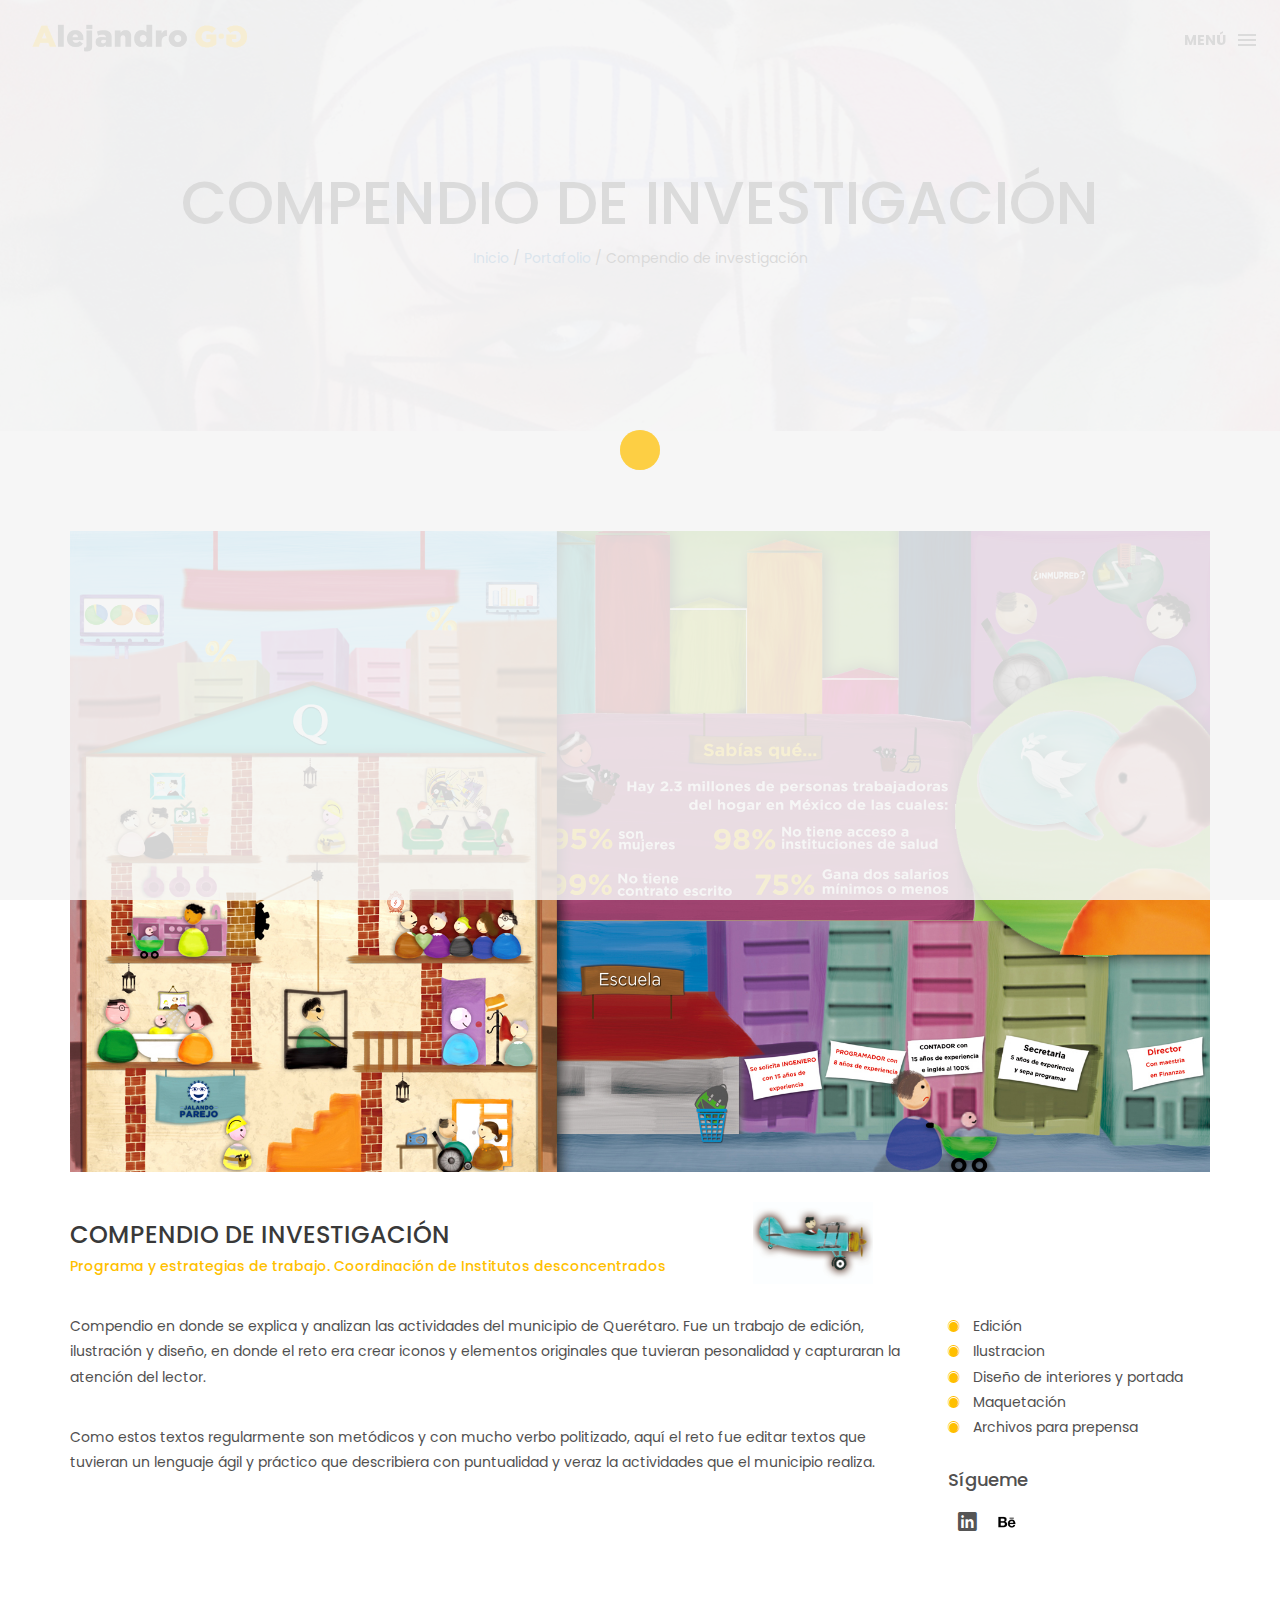
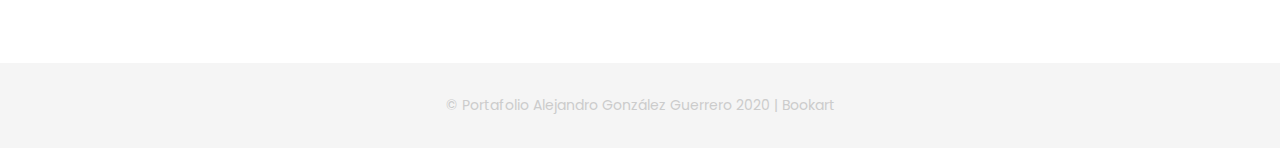
<file: proyectos/compe.html>
<!DOCTYPE html>
<html lang="en">

<head>
    <meta charset="utf-8">
    <meta http-equiv="X-UA-Compatible" content="IE=edge">
    <meta name="viewport" content="width=device-width, initial-scale=1">
    <!-- The above 3 meta tags *must* come first in the head; any other head content must come *after* these tags -->
    <title>Portafolio | AGG</title>
    <link rel="icon" href="../img/fav.png" type="image/x-icon">

    <!-- Bootstrap -->
    <link href="../css/bootstrap.min.css" rel="stylesheet">
    <link href="../ionicons/css/ionicons.min.css" rel="stylesheet">

    <!-- main css -->
    <link href="../css/style.css" rel="stylesheet">


    <!-- modernizr -->
    <script src="../js/modernizr.js"></script>

    <!-- HTML5 shim and Respond.js for IE8 support of HTML5 elements and media queries -->
    <!-- WARNING: Respond.js doesn't work if you view the page via file:// -->
    <!--[if lt IE 9]>
      <script src="https://oss.maxcdn.com/html5shiv/3.7.2/html5shiv.min.js"></script>
      <script src="https://oss.maxcdn.com/respond/1.4.2/respond.min.js"></script>
    <![endif]-->
</head>

<body>

    <!-- Preloader -->
    <div id="preloader">
        <div class="pre-container">
            <div class="spinner">
                <div class="double-bounce1"></div>
                <div class="double-bounce2"></div>
            </div>
        </div>
    </div>
    <!-- end Preloader -->

    <div class="container-fluid">
       <!-- box-header -->
         <header class="box-header">
            <div class="box-logo">
                <a href="../index.html"><img src="../img/logo.png" width="240" alt="Logo"></a>
            </div>
            <!-- box-nav -->
            <a class="box-primary-nav-trigger" href="#0">
                <span class="box-menu-text">Menú</span><span class="box-menu-icon"></span>
            </a>
            <!-- box-primary-nav-trigger -->
        </header>
        <!-- end box header -->

        <!-- nav -->
        <nav>
            <ul class="box-primary-nav">
                <li class="box-label">Quien soy</li>


                <li><a href="../index.html">intro</a></li>
                <li><a href="../about.html">hola aquí estoy</a></li>
                <li><a href="../services.html">experiencia</a></li>
                <li><a href="../index.html">portafolio</a><i class="ion-ios-circle-filled color"></i></li>
                <li><a href="../contact.html">contáctame</a></li>



                <li class="box-label">Sígueme</li>

                <li class="box-social"><a href="https://www.linkedin.com/in/aggbookart/" target="_blank"><i class="ion-social-linkedin"></i></a></li>
                <li class="box-social"><a href="https://www.behance.net/gallery/35188957/Portafolio-editorial" target="_blank"><img src="../img/behance.png" width="20" style="margin-top: -5px"> </a></li>
            </ul>
        </nav>
        <!-- end nav -->
    </div>
    
    <!-- top-bar -->
    <div class="top-bar4">
        <h1>Compendio de Investigación</h1>
        <p><a href="../index.html">Inicio</a> / <a href="portfolio.html">Portafolio</a> / Compendio de investigación</p>
    </div>
    <!-- end top-bar -->
    
    <!-- main-container -->
    <div class="container main-container">
        <div class="col-md-12">
            <img src="../img/portaCom.jpg" alt="" class="img-responsive" />
            <div class="h-30"></div>
        </div>

        <div class="col-md-7">
            <h3 class="text-uppercase">Compendio de investigación</h3>
            <h5>Programa y estrategias de trabajo. Coordinación de Institutos desconcentrados</h5>
            <div class="h-30"></div>
            <div></div>
        </div>
        <div class="col-md-5">
        <img src="../img/avion.jpg" width="120" class="img-responsive">
        </div>
        

        <div class="col-md-9"><p>Compendio en donde se explica y analizan las actividades del municipio de Querétaro. Fue un trabajo de edición, ilustración y diseño, en donde el reto era crear iconos y elementos originales que tuvieran pesonalidad y capturaran la atención del lector.</p><br>
            <p>Como estos textos regularmente son metódicos y con mucho verbo politizado, aquí el reto fue editar textos que tuvieran un lenguaje ágil y práctico que describiera con puntualidad y veraz la actividades que el municipio realiza.</p>

        </div>

        <div class="col-md-3">
            <ul class="cat-ul">
                <li><i class="ion-ios-circle-filled"></i> Edición</li>
                <li><i class="ion-ios-circle-filled"></i> Ilustracion </li>
                <li><i class="ion-ios-circle-filled"></i> Diseño de interiores y portada</li>
                <li><i class="ion-ios-circle-filled"></i> Maquetación</li>
                <li><i class="ion-ios-circle-filled"></i> Archivos para prepensa</li>
            </ul>
            <div class="h-10"></div>
            <h4>Sígueme</h4>
            <ul class="social-ul">
                <li class="box-social"><a href="https://www.linkedin.com/in/aggbookart/"><i class="ion-social-linkedin"></i></a></li>
                
                <li class="box-social"><a href="https://www.behance.net/gallery/35188957/Portafolio-editorial"><img class="imgIconSocial" src="../img/behance.png"></a></li>
            </ul>
        </div>
    </div>
    <!-- end main-container -->


    <!-- footer -->
    <footer>
        <div class="container-fluid">
            <p class="copyright">© Portafolio Alejandro González Guerrero 2020 | Bookart</p>
        </div>
    </footer>
    <!-- end footer -->
    
    <!-- back to top -->
    <a href="#0" class="cd-top"><i class="ion-android-arrow-up"></i></a>
    <!-- end back to top -->




    <!-- jQuery -->
    <script src="../js/jquery-2.1.1.js"></script>
    <!--  plugins -->
    <script src="../js/bootstrap.min.js"></script>
    <script src="../js/menu.js"></script>
    <script src="../js/animated-headline.js"></script>
    <script src="../js/isotope.pkgd.min.js"></script>


    <!--  custom script -->
    <script src="../js/custom.js"></script>

</body>

</html>
</file>
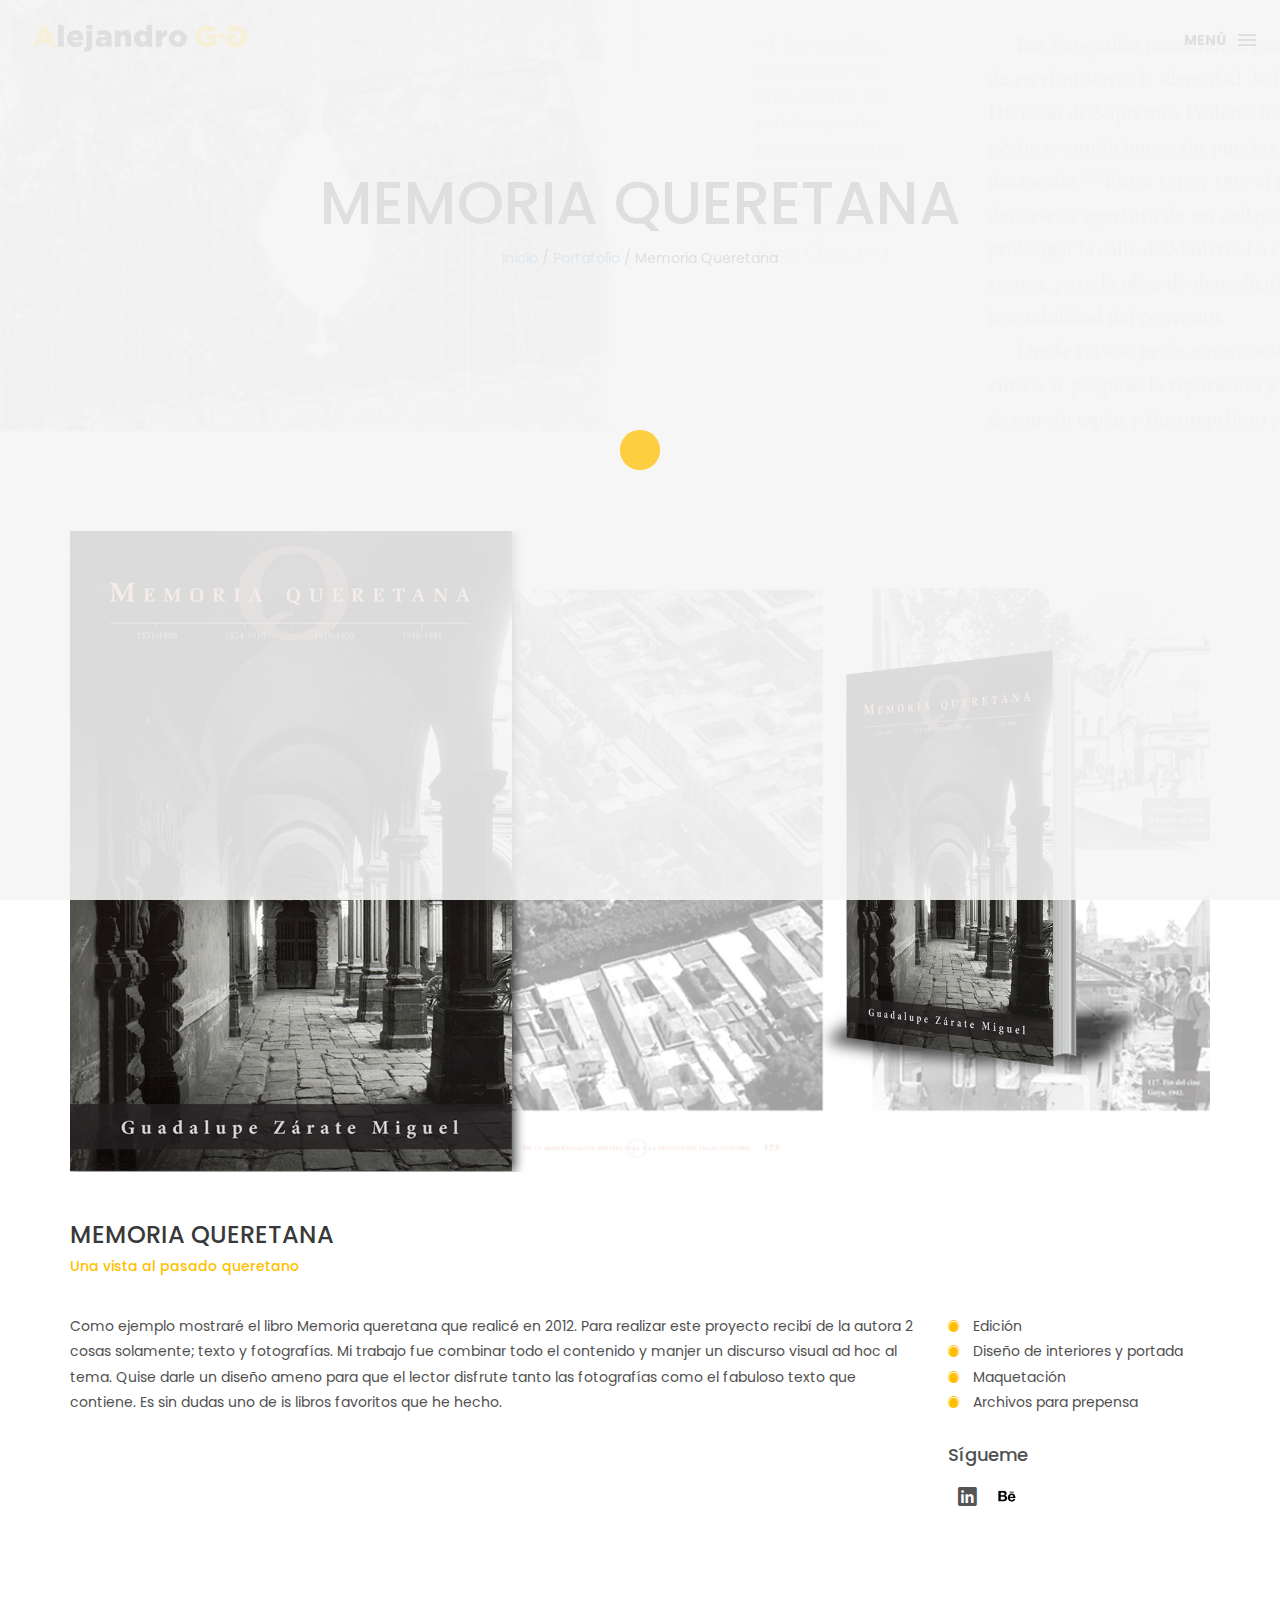
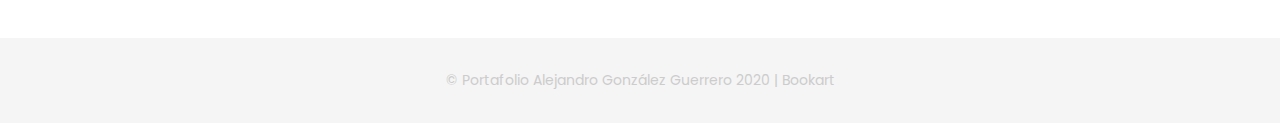
<file: proyectos/memo.html>
<!DOCTYPE html>
<html lang="en">

<head>
    <meta charset="utf-8">
    <meta http-equiv="X-UA-Compatible" content="IE=edge">
    <meta name="viewport" content="width=device-width, initial-scale=1">
    <!-- The above 3 meta tags *must* come first in the head; any other head content must come *after* these tags -->
    <title>Portafolio | AGG</title>
    <link rel="icon" href="../img/fav.png" type="image/x-icon">

    <!-- Bootstrap -->
    <link href="../css/bootstrap.min.css" rel="stylesheet">
    <link href="../ionicons/css/ionicons.min.css" rel="stylesheet">

    <!-- main css -->
    <link href="../css/style.css" rel="stylesheet">


    <!-- modernizr -->
    <script src="../js/modernizr.js"></script>

    <!-- HTML5 shim and Respond.js for IE8 support of HTML5 elements and media queries -->
    <!-- WARNING: Respond.js doesn't work if you view the page via file:// -->
    <!--[if lt IE 9]>
      <script src="https://oss.maxcdn.com/html5shiv/3.7.2/html5shiv.min.js"></script>
      <script src="https://oss.maxcdn.com/respond/1.4.2/respond.min.js"></script>
    <![endif]-->
</head>

<body>

    <!-- Preloader -->
    <div id="preloader">
        <div class="pre-container">
            <div class="spinner">
                <div class="double-bounce1"></div>
                <div class="double-bounce2"></div>
            </div>
        </div>
    </div>
    <!-- end Preloader -->


    <div class="container-fluid">
       <!-- box-header -->
         <header class="box-header">
            <div class="box-logo">
                <a href="../index.html"><img src="../img/logo.png" width="240" alt="Logo"></a>
            </div>
            <!-- box-nav -->
            <a class="box-primary-nav-trigger" href="#0">
                <span class="box-menu-text">Menú</span><span class="box-menu-icon"></span>
            </a>
            <!-- box-primary-nav-trigger -->
        </header>
        <!-- end box header -->

        <!-- nav -->
        <nav>
            <ul class="box-primary-nav">
                <li class="box-label">Quien soy</li>

                <li><a href="../index.html">intro</a></li>
                <li><a href="../about.html">hola aquí estoy</a></li>
                <li><a href="../services.html">experiencia</a></li>
                <li><a href="../index.html">portafolio</a><i class="ion-ios-circle-filled color"></i></li>
                <li><a href="../contact.html">contáctame</a></li>



                <li class="box-label">Sígueme</li>

                <li class="box-social"><a href="https://www.linkedin.com/in/aggbookart/" target="_blank"><i class="ion-social-linkedin"></i></a></li>
                <li class="box-social"><a href="https://www.behance.net/gallery/35188957/Portafolio-editorial" target="_blank"><img src="../img/behance.png" width="20" style="margin-top: -5px"> </a></li>
            </ul>
        </nav>
        <!-- end nav -->
    </div>
    
    <!-- top-bar -->
    <div class="top-bar2">
        <h1>Memoria Queretana</h1>
        <p><a href="../index.html">Inicio</a> / <a href="portfolio.html">Portafolio</a> / Memoria Queretana</p>
    </div>
    <!-- end top-bar -->
    
    <!-- main-container -->
    <div class="container main-container">
        <div class="col-md-12">
            <img src="../img/portaMemo.jpg" alt="" class="img-responsive" />
            <div class="h-30"></div>
        </div>

        <div class="col-md-12">
            <h3 class="text-uppercase">Memoria Queretana</h3>
            <h5>Una vista al pasado queretano</h5>
            <div class="h-30"></div>
        </div>

        <div class="col-md-9"><p>Como ejemplo mostraré el libro Memoria queretana que realicé en 2012. Para realizar este proyecto recibí de la autora 2 cosas solamente; texto y fotografías. Mi trabajo fue combinar todo el contenido y manjer un discurso visual ad hoc al tema. Quise darle un diseño ameno para que el lector disfrute tanto las fotografías como el fabuloso texto que contiene. Es sin dudas uno de is libros favoritos que he hecho.</p>
        </div>

        <div class="col-md-3">
            <ul class="cat-ul">
                <li><i class="ion-ios-circle-filled"></i> Edición</li>
                <li><i class="ion-ios-circle-filled"></i> Diseño de interiores y portada</li>
                <li><i class="ion-ios-circle-filled"></i> Maquetación</li>
                <li><i class="ion-ios-circle-filled"></i> Archivos para prepensa</li>
            </ul>
            <div class="h-10"></div>
            <h4>Sígueme</h4>
           <ul class="social-ul">
                <li class="box-social"><a href="https://www.linkedin.com/in/aggbookart/"><i class="ion-social-linkedin"></i></a></li>
                
                <li class="box-social"><a href="https://www.behance.net/gallery/35188957/Portafolio-editorial"><img class="imgIconSocial" src="../img/behance.png"></a></li>
            </ul>
        </div>
    </div>
    <!-- end main-container -->


    <!-- footer -->
    <footer>
        <div class="container-fluid">
            <p class="copyright">© Portafolio Alejandro González Guerrero 2020 | Bookart</p>
        </div>
    </footer>
    <!-- end footer -->
    
    <!-- back to top -->
    <a href="#0" class="cd-top"><i class="ion-android-arrow-up"></i></a>
    <!-- end back to top -->




    <!-- jQuery -->
    <script src="../js/jquery-2.1.1.js"></script>
    <!--  plugins -->
    <script src="../js/bootstrap.min.js"></script>
    <script src="../js/menu.js"></script>
    <script src="../js/animated-headline.js"></script>
    <script src="../js/isotope.pkgd.min.js"></script>


    <!--  custom script -->
    <script src="../js/custom.js"></script>

</body>

</html>
</file>
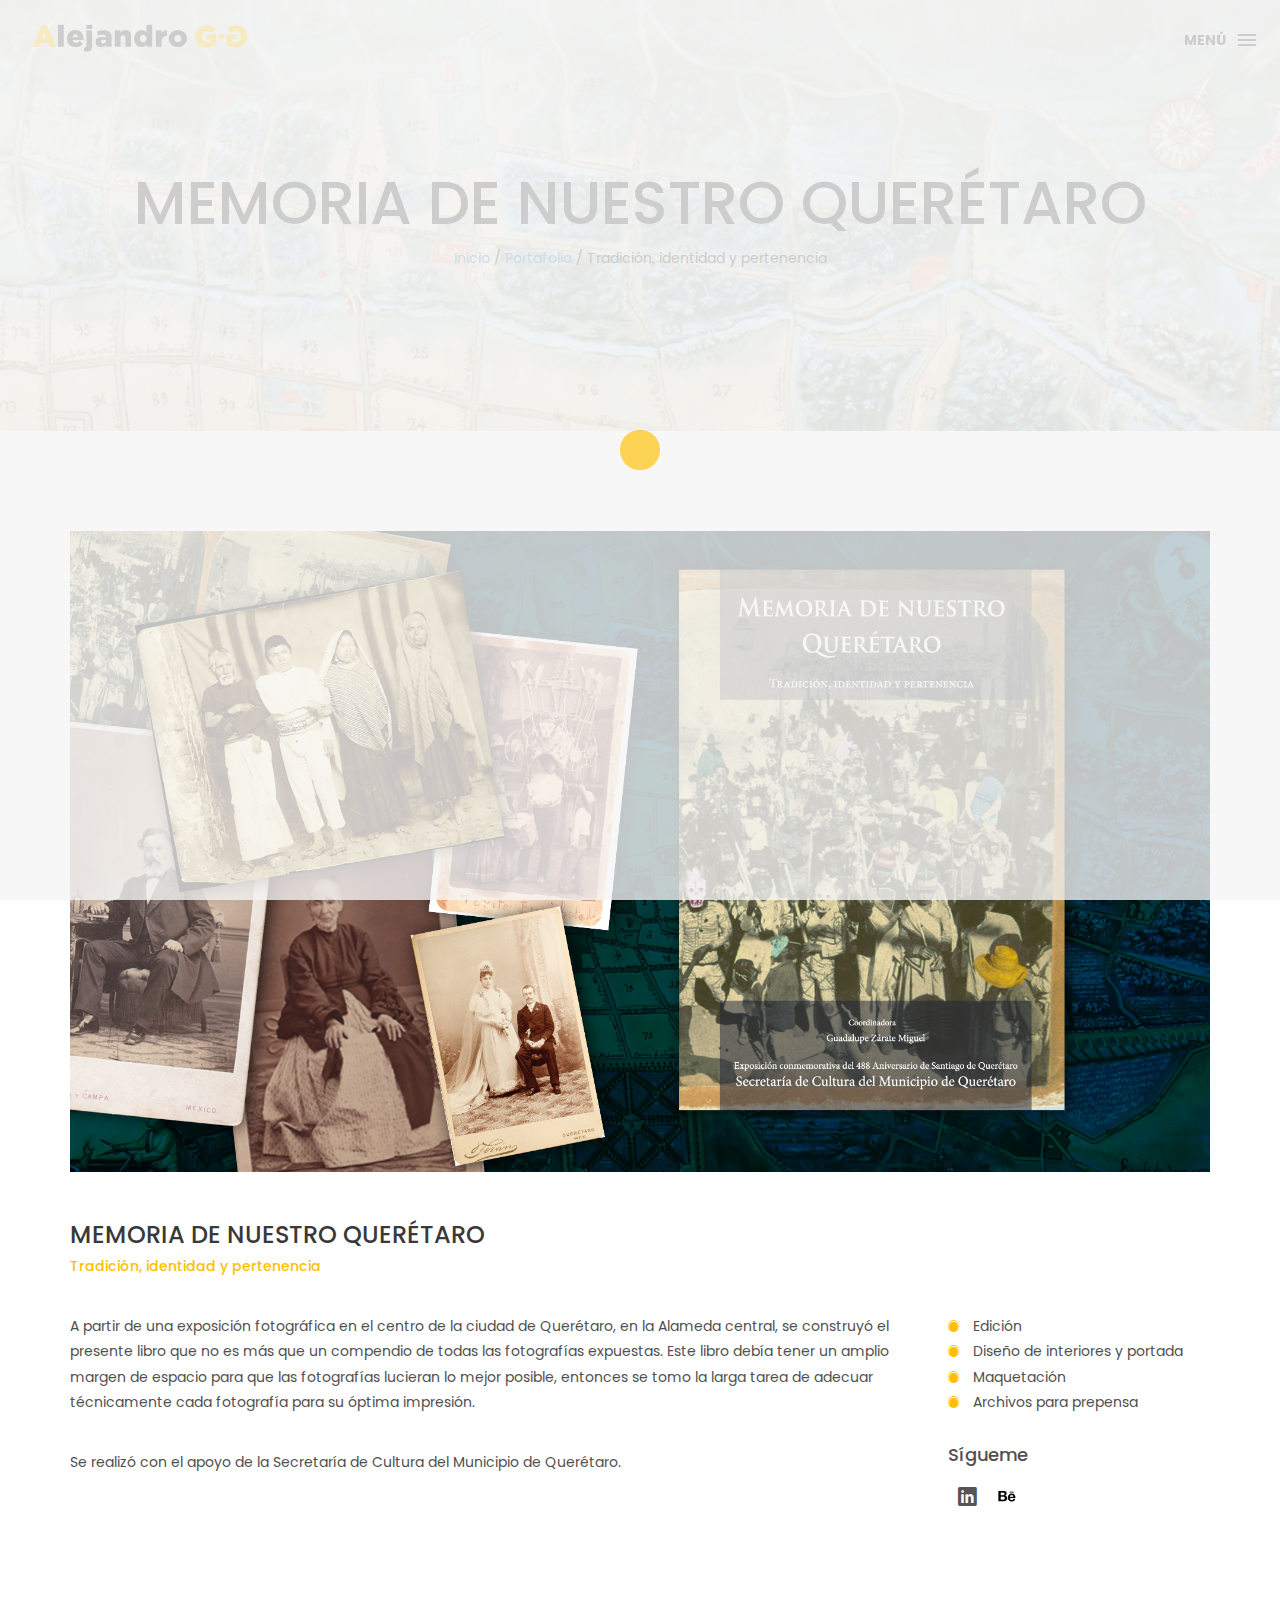
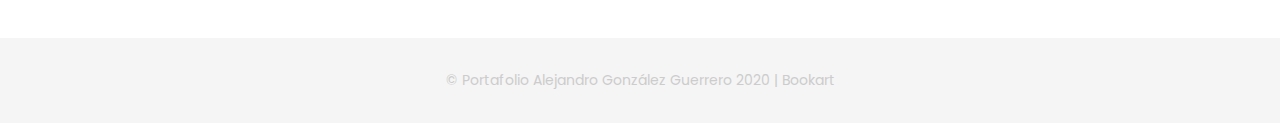
<file: proyectos/memo2.html>
<!DOCTYPE html>
<html lang="en">

<head>
    <meta charset="utf-8">
    <meta http-equiv="X-UA-Compatible" content="IE=edge">
    <meta name="viewport" content="width=device-width, initial-scale=1">
    <!-- The above 3 meta tags *must* come first in the head; any other head content must come *after* these tags -->
    <title>Portafolio | AGG</title>
    <link rel="icon" href="../img/fav.png" type="image/x-icon">

    <!-- Bootstrap -->
    <link href="../css/bootstrap.min.css" rel="stylesheet">
    <link href="../ionicons/css/ionicons.min.css" rel="stylesheet">

    <!-- main css -->
    <link href="../css/style.css" rel="stylesheet">


    <!-- modernizr -->
    <script src="../js/modernizr.js"></script>

    <!-- HTML5 shim and Respond.js for IE8 support of HTML5 elements and media queries -->
    <!-- WARNING: Respond.js doesn't work if you view the page via file:// -->
    <!--[if lt IE 9]>
      <script src="https://oss.maxcdn.com/html5shiv/3.7.2/html5shiv.min.js"></script>
      <script src="https://oss.maxcdn.com/respond/1.4.2/respond.min.js"></script>
    <![endif]-->
</head>

<body>

    <!-- Preloader -->
    <div id="preloader">
        <div class="pre-container">
            <div class="spinner">
                <div class="double-bounce1"></div>
                <div class="double-bounce2"></div>
            </div>
        </div>
    </div>
    <!-- end Preloader -->

    <div class="container-fluid">
       <!-- box-header -->
         <header class="box-header">
            <div class="box-logo">
                <a href="../index.html"><img src="../img/logo.png" width="240" alt="Logo"></a>
            </div>
            <!-- box-nav -->
            <a class="box-primary-nav-trigger" href="#0">
                <span class="box-menu-text">Menú</span><span class="box-menu-icon"></span>
            </a>
            <!-- box-primary-nav-trigger -->
        </header>
        <!-- end box header -->


        <!-- nav -->
        <nav>
            <ul class="box-primary-nav">
                <li class="box-label">Quien soy</li>

                <li><a href="../index.html">intro</a></li>
                <li><a href="../about.html">hola aquí estoy</a></li>
                <li><a href="../services.html">experiencia</a></li>
                <li><a href="../index.html">portafolio</a><i class="ion-ios-circle-filled color"></i></li>
                <li><a href="../contact.html">contáctame</a></li>

                <li class="box-label">Sígueme</li>

                <li class="box-social"><a href="https://www.linkedin.com/in/aggbookart/" target="_blank"><i class="ion-social-linkedin"></i></a></li>
                <li class="box-social"><a href="https://www.behance.net/gallery/35188957/Portafolio-editorial" target="_blank"><img src="../img/behance.png" width="20" style="margin-top: -5px"> </a></li>
            </ul>
        </nav>
        <!-- end nav -->
    </div>
    
    <!-- top-bar -->
    <div class="top-bar6">
        <h1>Memoria de nuestro Querétaro</h1>
        <p><a href="../index.html">Inicio</a> / <a href="portfolio.html">Portafolio</a> / Tradición, identidad y pertenencia</p>
    </div>
    <!-- end top-bar -->
    
    <!-- main-container -->
    <div class="container main-container">
        <div class="col-md-12">
            <img src="../img/portaMemo2.jpg" alt="" class="img-responsive" />
            <div class="h-30"></div>
        </div>

        <div class="col-md-7">
            <h3 class="text-uppercase">Memoria de nuestro Querétaro</h3>
            <h5>Tradición, identidad y pertenencia</h5>
            <div class="h-30"></div>
            <div></div>
        </div>
        <div class="col-md-5">
        
        </div>
 
        <div class="col-md-9"><p>A partir de una exposición fotográfica en el centro de la ciudad de Querétaro, en la Alameda central, se construyó el presente libro que no es más que un compendio de todas las fotografías expuestas. Este libro debía tener un amplio margen de espacio para que las fotografías lucieran lo mejor posible, entonces se tomo la larga tarea de adecuar técnicamente cada fotografía para su óptima impresión. </p><br>
        <p>Se realizó con el apoyo de la Secretaría de Cultura del Municipio de Querétaro.</p>
        </div>

        <div class="col-md-3">
            <ul class="cat-ul">
                <li><i class="ion-ios-circle-filled"></i> Edición</li>
                <li><i class="ion-ios-circle-filled"></i> Diseño de interiores y portada</li>
                <li><i class="ion-ios-circle-filled"></i> Maquetación</li>
                <li><i class="ion-ios-circle-filled"></i> Archivos para prepensa</li>
            </ul>
            <div class="h-10"></div>
            <h4>Sígueme</h4>
            <ul class="social-ul">
                <li class="box-social"><a href="https://www.linkedin.com/in/aggbookart/"><i class="ion-social-linkedin"></i></a></li>
                
                <li class="box-social"><a href="https://www.behance.net/gallery/35188957/Portafolio-editorial"><img class="imgIconSocial" src="../img/behance.png"></a></li>
            </ul>
        </div>
    </div>
    <!-- end main-container -->


    <!-- footer -->
    <footer>
        <div class="container-fluid">
            <p class="copyright">© Portafolio Alejandro González Guerrero 2020 | Bookart</p>
        </div>
    </footer>
    <!-- end footer -->
    
    <!-- back to top -->
    <a href="#0" class="cd-top"><i class="ion-android-arrow-up"></i></a>
    <!-- end back to top -->




    <!-- jQuery -->
    <script src="../js/jquery-2.1.1.js"></script>
    <!--  plugins -->
    <script src="../js/bootstrap.min.js"></script>
    <script src="../js/menu.js"></script>
    <script src="../js/animated-headline.js"></script>
    <script src="../js/isotope.pkgd.min.js"></script>


    <!--  custom script -->
    <script src="../js/custom.js"></script>

</body>

</html>
</file>
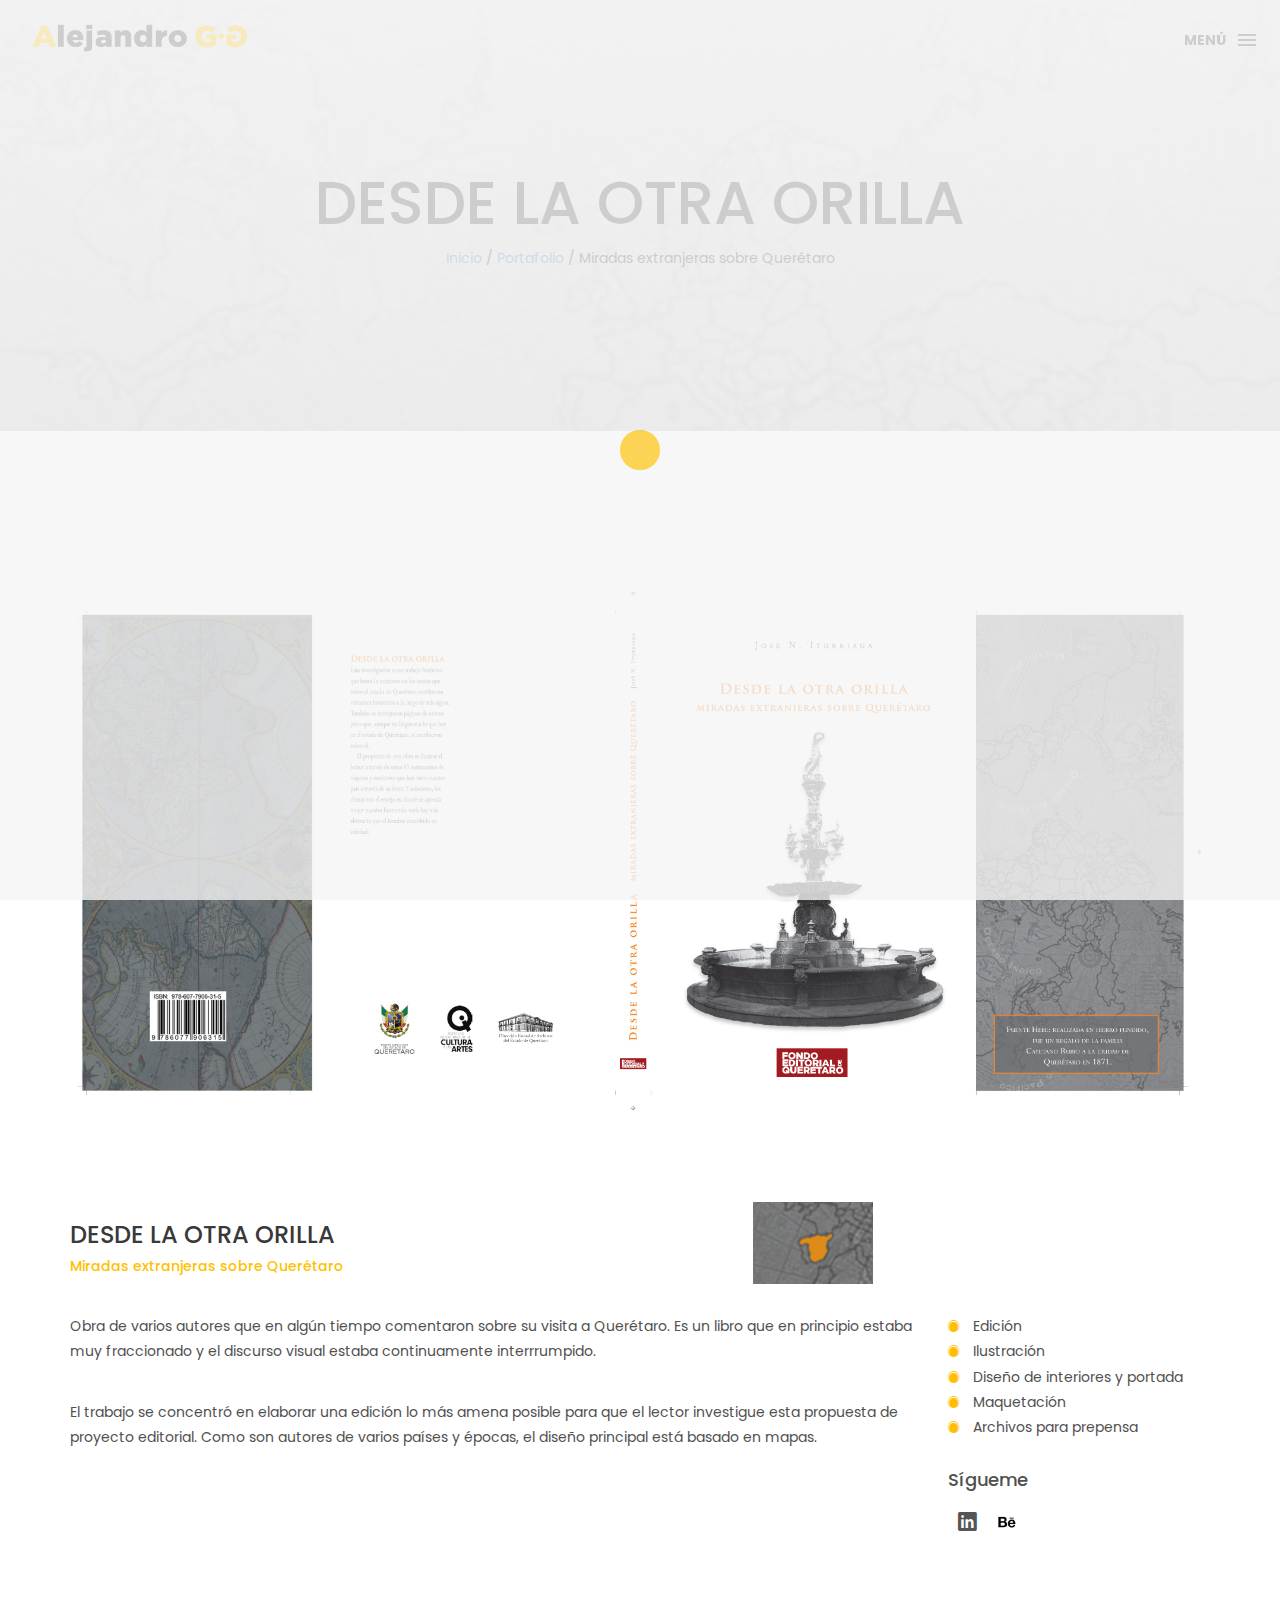
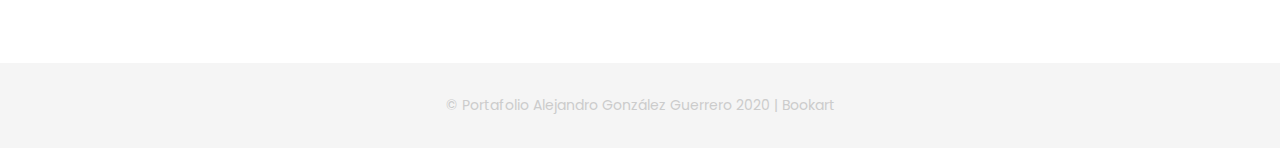
<file: proyectos/orilla.html>
<!DOCTYPE html>
<html lang="en">

<head>
    <meta charset="utf-8">
    <meta http-equiv="X-UA-Compatible" content="IE=edge">
    <meta name="viewport" content="width=device-width, initial-scale=1">
    <!-- The above 3 meta tags *must* come first in the head; any other head content must come *after* these tags -->
    <title>Portafolio | AGG</title>
    <link rel="icon" href="../img/fav.png" type="image/x-icon">

    <!-- Bootstrap -->
    <link href="../css/bootstrap.min.css" rel="stylesheet">
    <link href="../ionicons/css/ionicons.min.css" rel="stylesheet">

    <!-- main css -->
    <link href="../css/style.css" rel="stylesheet">


    <!-- modernizr -->
    <script src="../js/modernizr.js"></script>

    <!-- HTML5 shim and Respond.js for IE8 support of HTML5 elements and media queries -->
    <!-- WARNING: Respond.js doesn't work if you view the page via file:// -->
    <!--[if lt IE 9]>
      <script src="https://oss.maxcdn.com/html5shiv/3.7.2/html5shiv.min.js"></script>
      <script src="https://oss.maxcdn.com/respond/1.4.2/respond.min.js"></script>
    <![endif]-->
</head>

<body>

    <!-- Preloader -->
    <div id="preloader">
        <div class="pre-container">
            <div class="spinner">
                <div class="double-bounce1"></div>
                <div class="double-bounce2"></div>
            </div>
        </div>
    </div>
    <!-- end Preloader -->

    <div class="container-fluid">
       <!-- box-header -->
         <header class="box-header">
            <div class="box-logo">
                <a href="../index.html"><img src="../img/logo.png" width="240" alt="Logo"></a>
            </div>
            <!-- box-nav -->
            <a class="box-primary-nav-trigger" href="#0">
                <span class="box-menu-text">Menú</span><span class="box-menu-icon"></span>
            </a>
            <!-- box-primary-nav-trigger -->
        </header>
        <!-- end box header -->
        <!-- nav -->
        <nav>
            <ul class="box-primary-nav">
                <li class="box-label">Quien soy</li>

                <li><a href="../index.html">intro</a></li>
                <li><a href="../about.html">hola aquí estoy</a></li>
                <li><a href="../services.html">experiencia</a></li>
                <li><a href="../index.html">portafolio</a><i class="ion-ios-circle-filled color"></i></li>
                <li><a href="../contact.html">contáctame</a></li>

                <li class="box-label">Sígueme</li>

                <li class="box-social"><a href="https://www.linkedin.com/in/aggbookart/" target="_blank"><i class="ion-social-linkedin"></i></a></li>
                <li class="box-social"><a href="https://www.behance.net/gallery/35188957/Portafolio-editorial" target="_blank"><img src="../img/behance.png" width="20" style="margin-top: -5px"> </a></li>
            </ul>
        </nav>
        <!-- end nav -->
    </div>
    
    <!-- top-bar -->
    <div class="top-bar5">
        <h1>Desde la otra orilla</h1>
        <p><a href="../index.html">Inicio</a> / <a href="portfolio.html">Portafolio</a> / Miradas extranjeras sobre Querétaro</p>
    </div>
    <!-- end top-bar -->
    
    <!-- main-container -->
    <div class="container main-container">
        <div class="col-md-12">
            <img src="../img/portaOri.jpg" alt="" class="img-responsive" />
            <div class="h-30"></div>
        </div>

        <div class="col-md-7">
            <h3 class="text-uppercase">Desde la otra orilla</h3>
            <h5>Miradas extranjeras sobre Querétaro</h5>
            <div class="h-30"></div>
            <div></div>
        </div>
        <div class="col-md-5">
        <img src="../img/libro1.jpg" width="120" class="img-responsive">
        </div>
        

        <div class="col-md-9"><p>Obra de varios autores que en algún tiempo comentaron sobre su visita a Querétaro. Es un libro que en principio estaba muy fraccionado y el discurso visual estaba continuamente interrrumpido.</p><br>
            <p>El trabajo se concentró en elaborar una edición lo más amena posible para que el lector investigue esta propuesta de proyecto editorial. Como son autores de varios países y épocas, el diseño principal está basado en mapas. </p>
        </div>

        <div class="col-md-3">
            <ul class="cat-ul">
                <li><i class="ion-ios-circle-filled"></i> Edición</li>
                <li><i class="ion-ios-circle-filled"></i> Ilustración</li>
                <li><i class="ion-ios-circle-filled"></i> Diseño de interiores y portada</li>
                <li><i class="ion-ios-circle-filled"></i> Maquetación</li>
                <li><i class="ion-ios-circle-filled"></i> Archivos para prepensa</li>
            </ul>
            <div class="h-10"></div>
            <h4>Sígueme</h4>
            <ul class="social-ul">
                <li class="box-social"><a href="https://www.linkedin.com/in/aggbookart/"><i class="ion-social-linkedin"></i></a></li>
                
                <li class="box-social"><a href="https://www.behance.net/gallery/35188957/Portafolio-editorial"><img class="imgIconSocial" src="../img/behance.png"></a></li>
            </ul>
        </div>
    </div>
    <!-- end main-container -->


    <!-- footer -->
    <footer>
        <div class="container-fluid">
            <p class="copyright">© Portafolio Alejandro González Guerrero 2020 | Bookart</p>
        </div>
    </footer>
    <!-- end footer -->
    
    <!-- back to top -->
    <a href="#0" class="cd-top"><i class="ion-android-arrow-up"></i></a>
    <!-- end back to top -->




    <!-- jQuery -->
    <script src="../js/jquery-2.1.1.js"></script>
    <!--  plugins -->
    <script src="../js/bootstrap.min.js"></script>
    <script src="../js/menu.js"></script>
    <script src="../js/animated-headline.js"></script>
    <script src="../js/isotope.pkgd.min.js"></script>


    <!--  custom script -->
    <script src="../js/custom.js"></script>

</body>

</html>
</file>
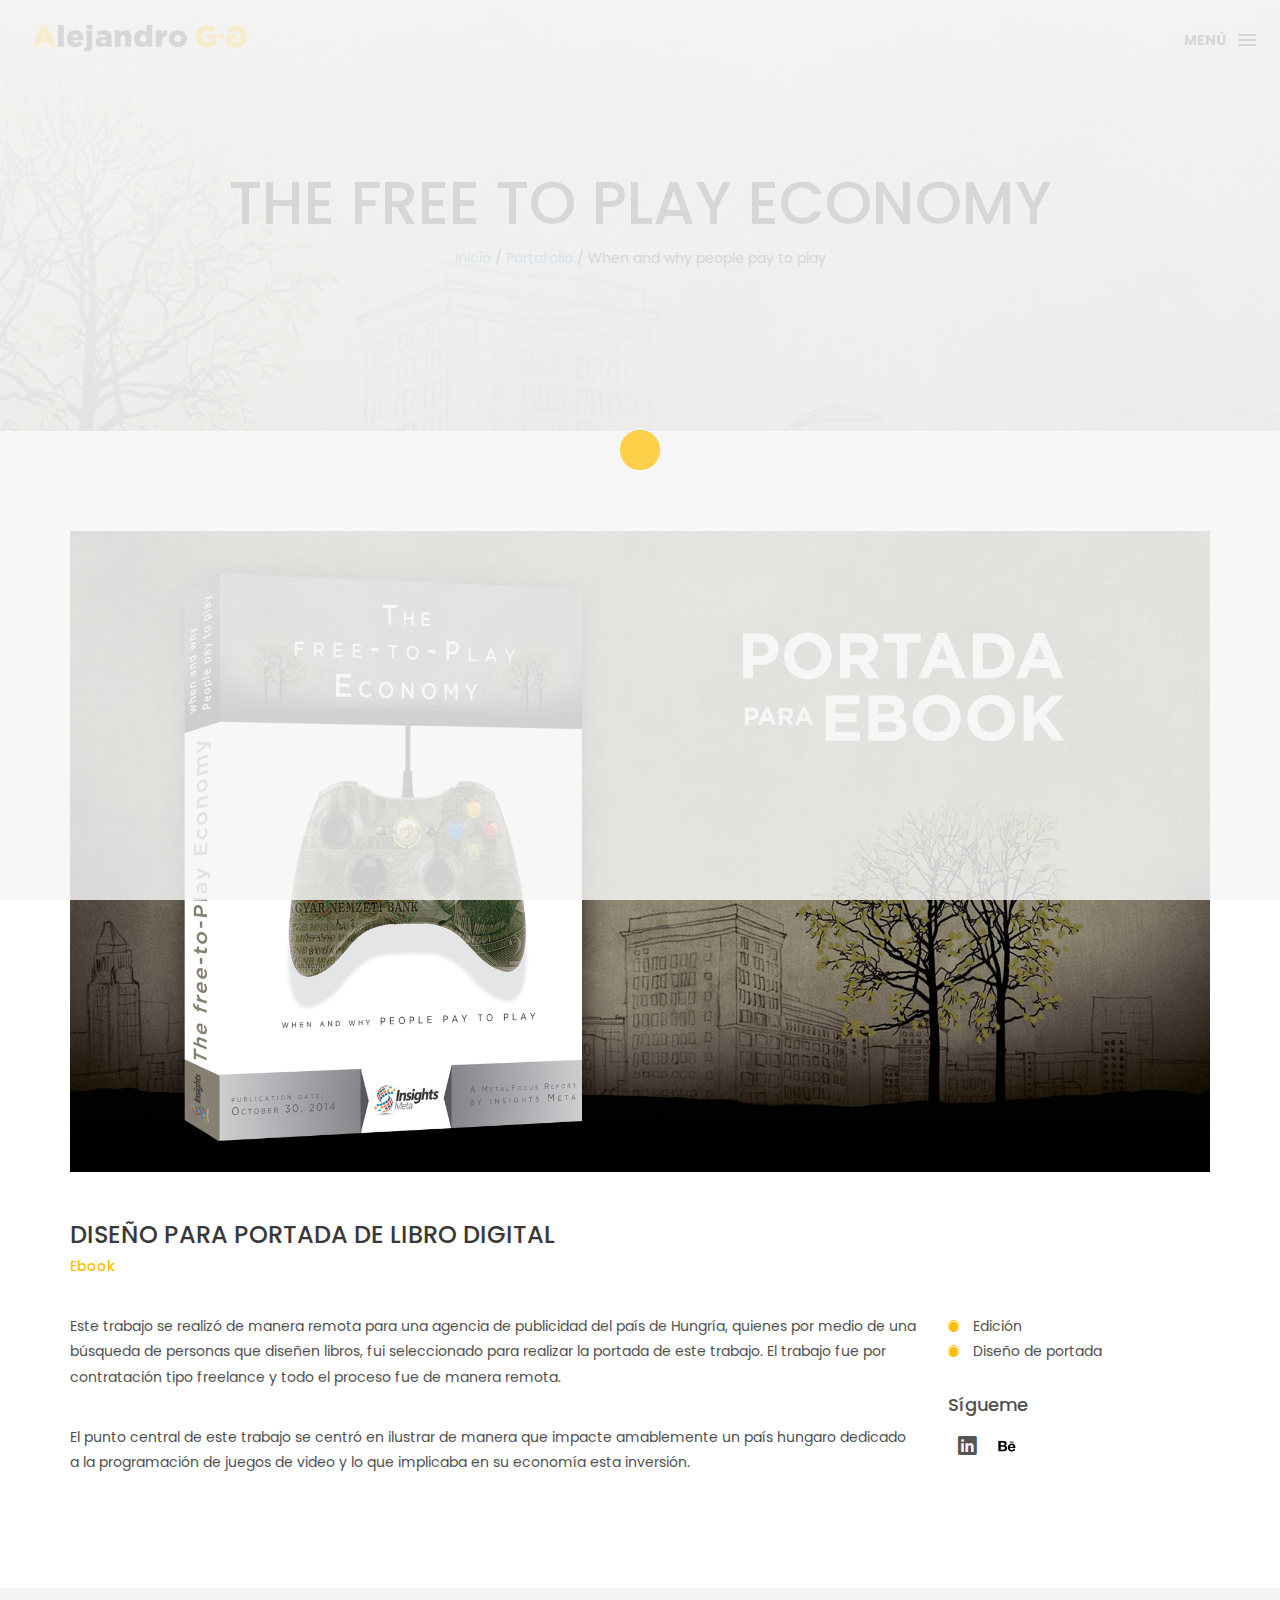
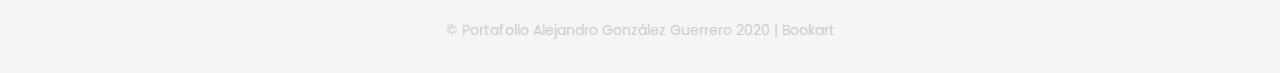
<file: proyectos/play.html>
<!DOCTYPE html>
<html lang="en">

<head>
    <meta charset="utf-8">
    <meta http-equiv="X-UA-Compatible" content="IE=edge">
    <meta name="viewport" content="width=device-width, initial-scale=1">
    <!-- The above 3 meta tags *must* come first in the head; any other head content must come *after* these tags -->
    <title>Portafolio | AGG</title>
    <link rel="icon" href="../img/fav.png" type="image/x-icon">

    <!-- Bootstrap -->
    <link href="../css/bootstrap.min.css" rel="stylesheet">
    <link href="../ionicons/css/ionicons.min.css" rel="stylesheet">

    <!-- main css -->
    <link href="../css/style.css" rel="stylesheet">


    <!-- modernizr -->
    <script src="../js/modernizr.js"></script>

    <!-- HTML5 shim and Respond.js for IE8 support of HTML5 elements and media queries -->
    <!-- WARNING: Respond.js doesn't work if you view the page via file:// -->
    <!--[if lt IE 9]>
      <script src="https://oss.maxcdn.com/html5shiv/3.7.2/html5shiv.min.js"></script>
      <script src="https://oss.maxcdn.com/respond/1.4.2/respond.min.js"></script>
    <![endif]-->
</head>

<body>

    <!-- Preloader -->
    <div id="preloader">
        <div class="pre-container">
            <div class="spinner">
                <div class="double-bounce1"></div>
                <div class="double-bounce2"></div>
            </div>
        </div>
    </div>
    <!-- end Preloader -->

    <div class="container-fluid">
       <!-- box-header -->
         <header class="box-header">
            <div class="box-logo">
                <a href="../index.html"><img src="../img/logo.png" width="240" alt="Logo"></a>
            </div>
            <!-- box-nav -->
            <a class="box-primary-nav-trigger" href="#0">
                <span class="box-menu-text">Menú</span><span class="box-menu-icon"></span>
            </a>
            <!-- box-primary-nav-trigger -->
        </header>
        <!-- end box header -->


        <!-- nav -->
        <nav>
            <ul class="box-primary-nav">
                <li class="box-label">Quien soy</li>

                <li><a href="../index.html">intro</a></li>
                <li><a href="../about.html">hola aquí estoy</a></li>
                <li><a href="../services.html">experiencia</a></li>
                <li><a href="../index.html">portafolio</a><i class="ion-ios-circle-filled color"></i></li>
                <li><a href="../contact.html">contáctame</a></li>

                <li class="box-label">Sígueme</li>

                <li class="box-social"><a href="https://www.linkedin.com/in/aggbookart/" target="_blank"><i class="ion-social-linkedin"></i></a></li>
                <li class="box-social"><a href="https://www.behance.net/gallery/35188957/Portafolio-editorial" target="_blank"><img src="../img/behance.png" width="20" style="margin-top: -5px"> </a></li>
            </ul>
        </nav>
        <!-- end nav -->
    </div>
    
    <!-- top-bar -->
    <div class="top-bar7">
        <h1>The free to play economy</h1>
        <p><a href="../index.html">Inicio</a> / <a href="portfolio.html">Portafolio</a> / When and why people pay to play</p>
    </div>
    <!-- end top-bar -->
    
    <!-- main-container -->
    <div class="container main-container">
        <div class="col-md-12">
            <img src="../img/portaFree.jpg" alt="" class="img-responsive" />
            <div class="h-30"></div>
        </div>

        <div class="col-md-7">
            <h3 class="text-uppercase">Diseño para portada de libro digital</h3>
            <h5>Ebook</h5>
            <div class="h-30"></div>
            <div></div>
        </div>
        <div class="col-md-5">
        
        </div>
 
        <div class="col-md-9"><p>Este trabajo se realizó de manera remota para una agencia de publicidad del país de Hungría, quienes por medio de una búsqueda de personas que diseñen libros, fui seleccionado para realizar la portada de este trabajo. El trabajo fue por contratación tipo freelance y todo el proceso fue de manera remota.</p><br>
        <p>El punto central de este trabajo se centró en ilustrar de manera que impacte amablemente un país hungaro dedicado a la programación de juegos de video y lo que implicaba en su economía esta inversión.</p>
        </div>

        <div class="col-md-3">
            <ul class="cat-ul">
                <li><i class="ion-ios-circle-filled"></i> Edición</li>
                <li><i class="ion-ios-circle-filled"></i> Diseño de portada</li>
            </ul>
            <div class="h-10"></div>
            <h4>Sígueme</h4>
            <ul class="social-ul">
                <li class="box-social"><a href="https://www.linkedin.com/in/aggbookart/"><i class="ion-social-linkedin"></i></a></li>
                
                <li class="box-social"><a href="https://www.behance.net/gallery/35188957/Portafolio-editorial"><img class="imgIconSocial" src="../img/behance.png"></a></li>
            </ul>
        </div>
    </div>
    <!-- end main-container -->


    <!-- footer -->
    <footer>
        <div class="container-fluid">
            <p class="copyright">© Portafolio Alejandro González Guerrero 2020 | Bookart</p>
        </div>
    </footer>
    <!-- end footer -->
    
    <!-- back to top -->
    <a href="#0" class="cd-top"><i class="ion-android-arrow-up"></i></a>
    <!-- end back to top -->




    <!-- jQuery -->
    <script src="../js/jquery-2.1.1.js"></script>
    <!--  plugins -->
    <script src="../js/bootstrap.min.js"></script>
    <script src="../js/menu.js"></script>
    <script src="../js/animated-headline.js"></script>
    <script src="../js/isotope.pkgd.min.js"></script>


    <!--  custom script -->
    <script src="../js/custom.js"></script>

</body>

</html>
</file>
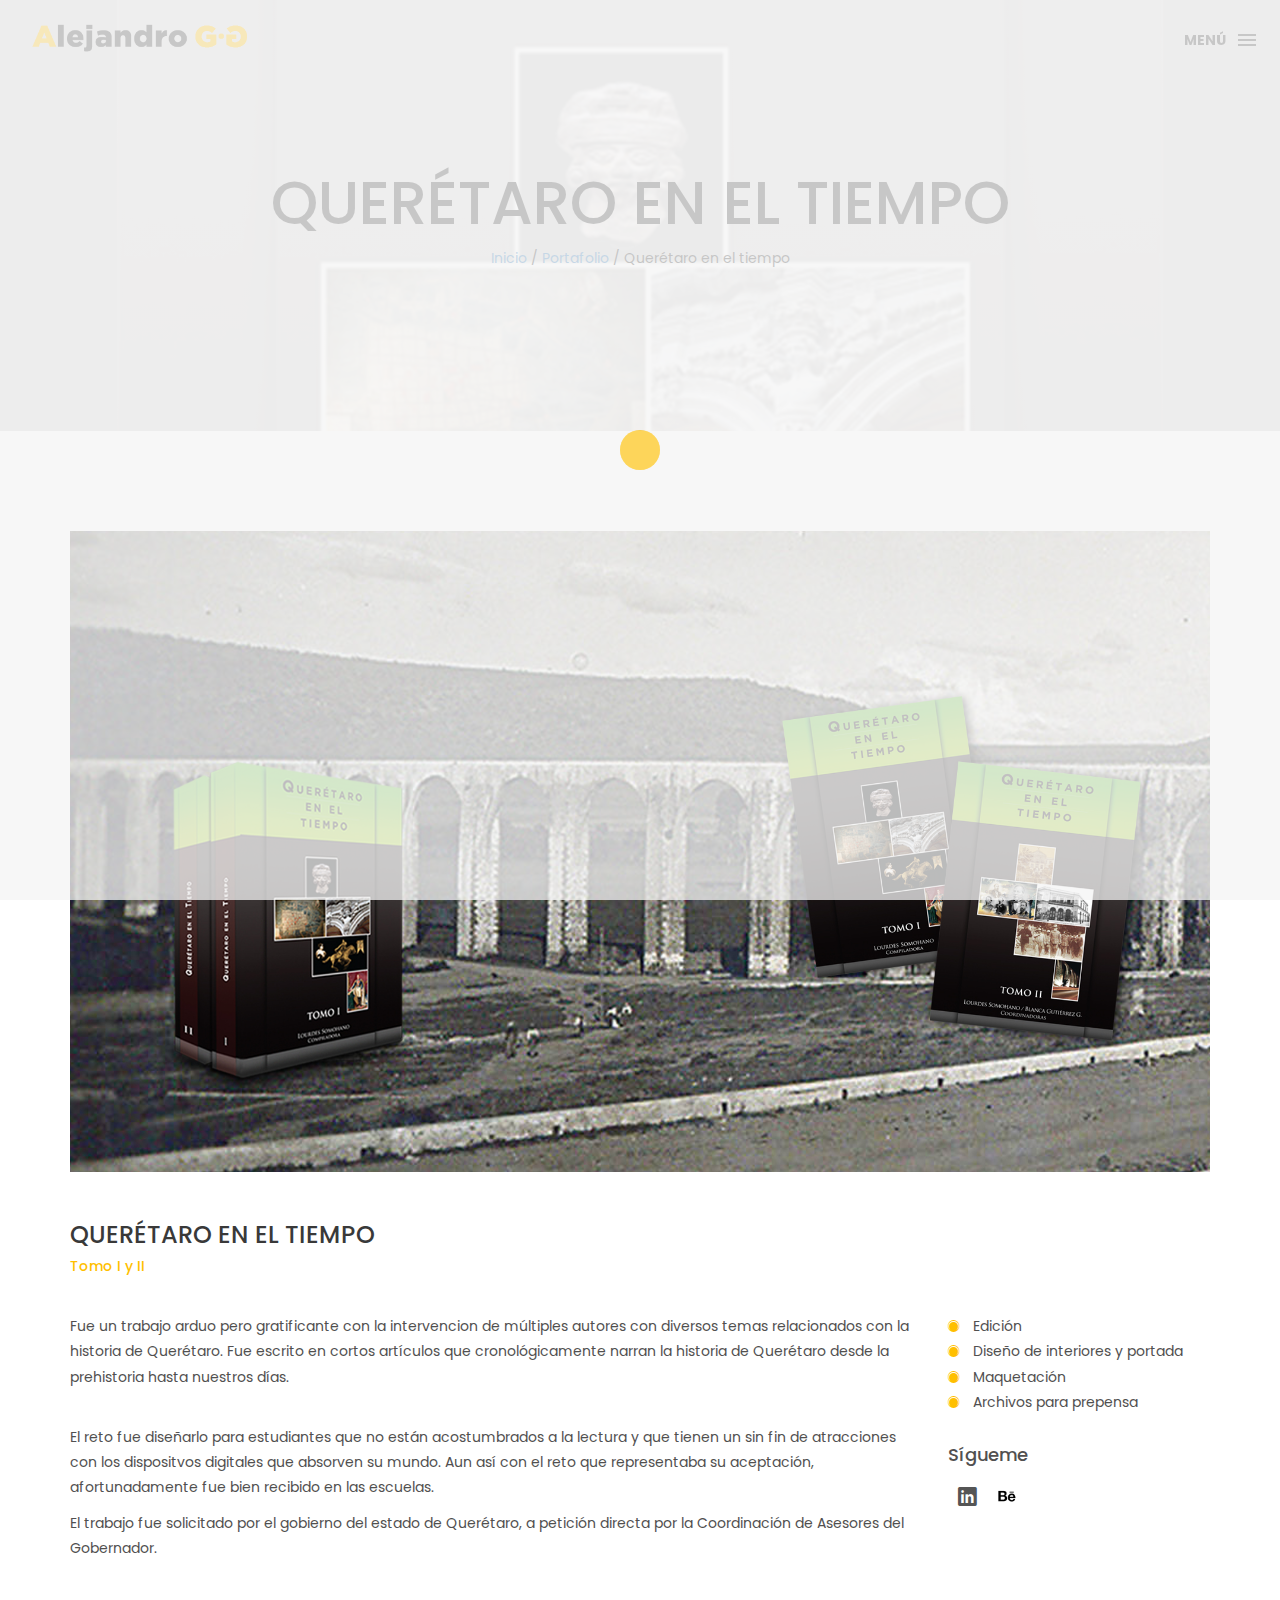
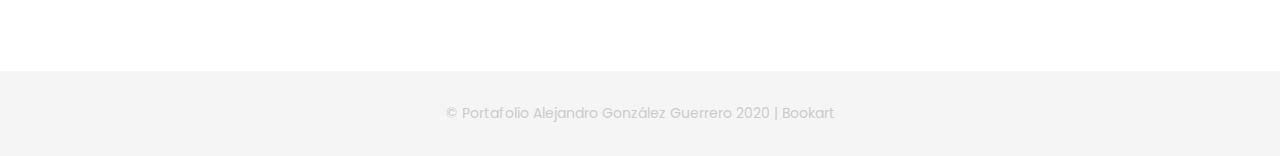
<file: proyectos/qro.html>
<!DOCTYPE html>
<html lang="en">

<head>
    <meta charset="utf-8">
    <meta http-equiv="X-UA-Compatible" content="IE=edge">
    <meta name="viewport" content="width=device-width, initial-scale=1">
    <!-- The above 3 meta tags *must* come first in the head; any other head content must come *after* these tags -->
    <title>Portafolio | AGG</title>
    <link rel="icon" href="../img/fav.png" type="image/x-icon">

    <!-- Bootstrap -->
    <link href="../css/bootstrap.min.css" rel="stylesheet">
    <link href="../ionicons/css/ionicons.min.css" rel="stylesheet">

    <!-- main css -->
    <link href="../css/style.css" rel="stylesheet">


    <!-- modernizr -->
    <script src="../js/modernizr.js"></script>

    <!-- HTML5 shim and Respond.js for IE8 support of HTML5 elements and media queries -->
    <!-- WARNING: Respond.js doesn't work if you view the page via file:// -->
    <!--[if lt IE 9]>
      <script src="https://oss.maxcdn.com/html5shiv/3.7.2/html5shiv.min.js"></script>
      <script src="https://oss.maxcdn.com/respond/1.4.2/respond.min.js"></script>
    <![endif]-->
</head>

<body>

    <!-- Preloader -->
    <div id="preloader">
        <div class="pre-container">
            <div class="spinner">
                <div class="double-bounce1"></div>
                <div class="double-bounce2"></div>
            </div>
        </div>
    </div>
    <!-- end Preloader -->

    <div class="container-fluid">
       <!-- box-header -->
         <header class="box-header">
            <div class="box-logo">
                <a href="../index.html"><img src="../img/logo.png" width="240" alt="Logo"></a>
            </div>
            <!-- box-nav -->
            <a class="box-primary-nav-trigger" href="#0">
                <span class="box-menu-text">Menú</span><span class="box-menu-icon"></span>
            </a>
            <!-- box-primary-nav-trigger -->
        </header>
        <!-- end box header -->

        <!-- nav -->
        <nav>
            <ul class="box-primary-nav">
                <li class="box-label">Quien soy</li>

                <li><a href="../index.html">intro</a></li>
                <li><a href="../about.html">hola aquí estoy</a></li>
                <li><a href="../services.html">experiencia</a></li>
                <li><a href="../index.html">portafolio</a><i class="ion-ios-circle-filled color"></i></li>
                <li><a href="../contact.html">contáctame</a></li>

                <li class="box-label">Sígueme</li>

                <li class="box-social"><a href="https://www.linkedin.com/in/aggbookart/" target="_blank"><i class="ion-social-linkedin"></i></a></li>
                <li class="box-social"><a href="https://www.behance.net/gallery/35188957/Portafolio-editorial" target="_blank"><img src="../img/behance.png" width="20" style="margin-top: -5px"> </a></li>
            </ul>
        </nav>
        <!-- end nav -->
    </div>
    
    <!-- top-bar -->
    <div class="top-bar3">
        <h1>Querétaro en el tiempo</h1>
        <p><a href="../index.html">Inicio</a> / <a href="portfolio.html">Portafolio</a> / Querétaro en el tiempo</p>
    </div>
    <!-- end top-bar -->
    
    <!-- main-container -->
    <div class="container main-container">
        <div class="col-md-12">
            <img src="../img/portaQro.jpg" alt="" class="img-responsive" />
            <div class="h-30"></div>
        </div>

        <div class="col-md-12">
            <h3 class="text-uppercase">Querétaro en el tiempo</h3>
            <h5>Tomo I y II</h5>
            <div class="h-30"></div>
        </div>

        <div class="col-md-9"><p>Fue un trabajo arduo pero gratificante con la intervencion de múltiples autores con diversos temas relacionados con la historia de Querétaro. Fue escrito en cortos artículos que cronológicamente narran la historia de Querétaro desde la prehistoria hasta nuestros días.</p><br>
            <p>El reto fue diseñarlo para estudiantes que no están acostumbrados a la lectura y que tienen un sin fin de atracciones con los dispositvos digitales que absorven su mundo. Aun así con el reto que representaba su aceptación, afortunadamente fue bien recibido en las escuelas.</p>
            <p>
                El trabajo fue solicitado por el gobierno del estado de Querétaro, a petición directa por la Coordinación de Asesores del Gobernador. 
            </p>

        </div>

        <div class="col-md-3">
            <ul class="cat-ul">
                <li><i class="ion-ios-circle-filled"></i> Edición</li>
                <li><i class="ion-ios-circle-filled"></i> Diseño de interiores y portada</li>
                <li><i class="ion-ios-circle-filled"></i> Maquetación</li>
                <li><i class="ion-ios-circle-filled"></i> Archivos para prepensa</li>
            </ul>
            <div class="h-10"></div>
            <h4>Sígueme</h4>
           <ul class="social-ul">
                <li class="box-social"><a href="https://www.linkedin.com/in/aggbookart/"><i class="ion-social-linkedin"></i></a></li>
                
                <li class="box-social"><a href="https://www.behance.net/gallery/35188957/Portafolio-editorial"><img class="imgIconSocial" src="../img/behance.png"></a></li>
            </ul>
        </div>
    </div>
    <!-- end main-container -->


    <!-- footer -->
    <footer>
        <div class="container-fluid">
            <p class="copyright">© Portafolio Alejandro González Guerrero 2020 | Bookart</p>
        </div>
    </footer>
    <!-- end footer -->
    
    <!-- back to top -->
    <a href="#0" class="cd-top"><i class="ion-android-arrow-up"></i></a>
    <!-- end back to top -->




    <!-- jQuery -->
    <script src="../js/jquery-2.1.1.js"></script>
    <!--  plugins -->
    <script src="../js/bootstrap.min.js"></script>
    <script src="../js/menu.js"></script>
    <script src="../js/animated-headline.js"></script>
    <script src="../js/isotope.pkgd.min.js"></script>


    <!--  custom script -->
    <script src="../js/custom.js"></script>

</body>

</html>
</file>
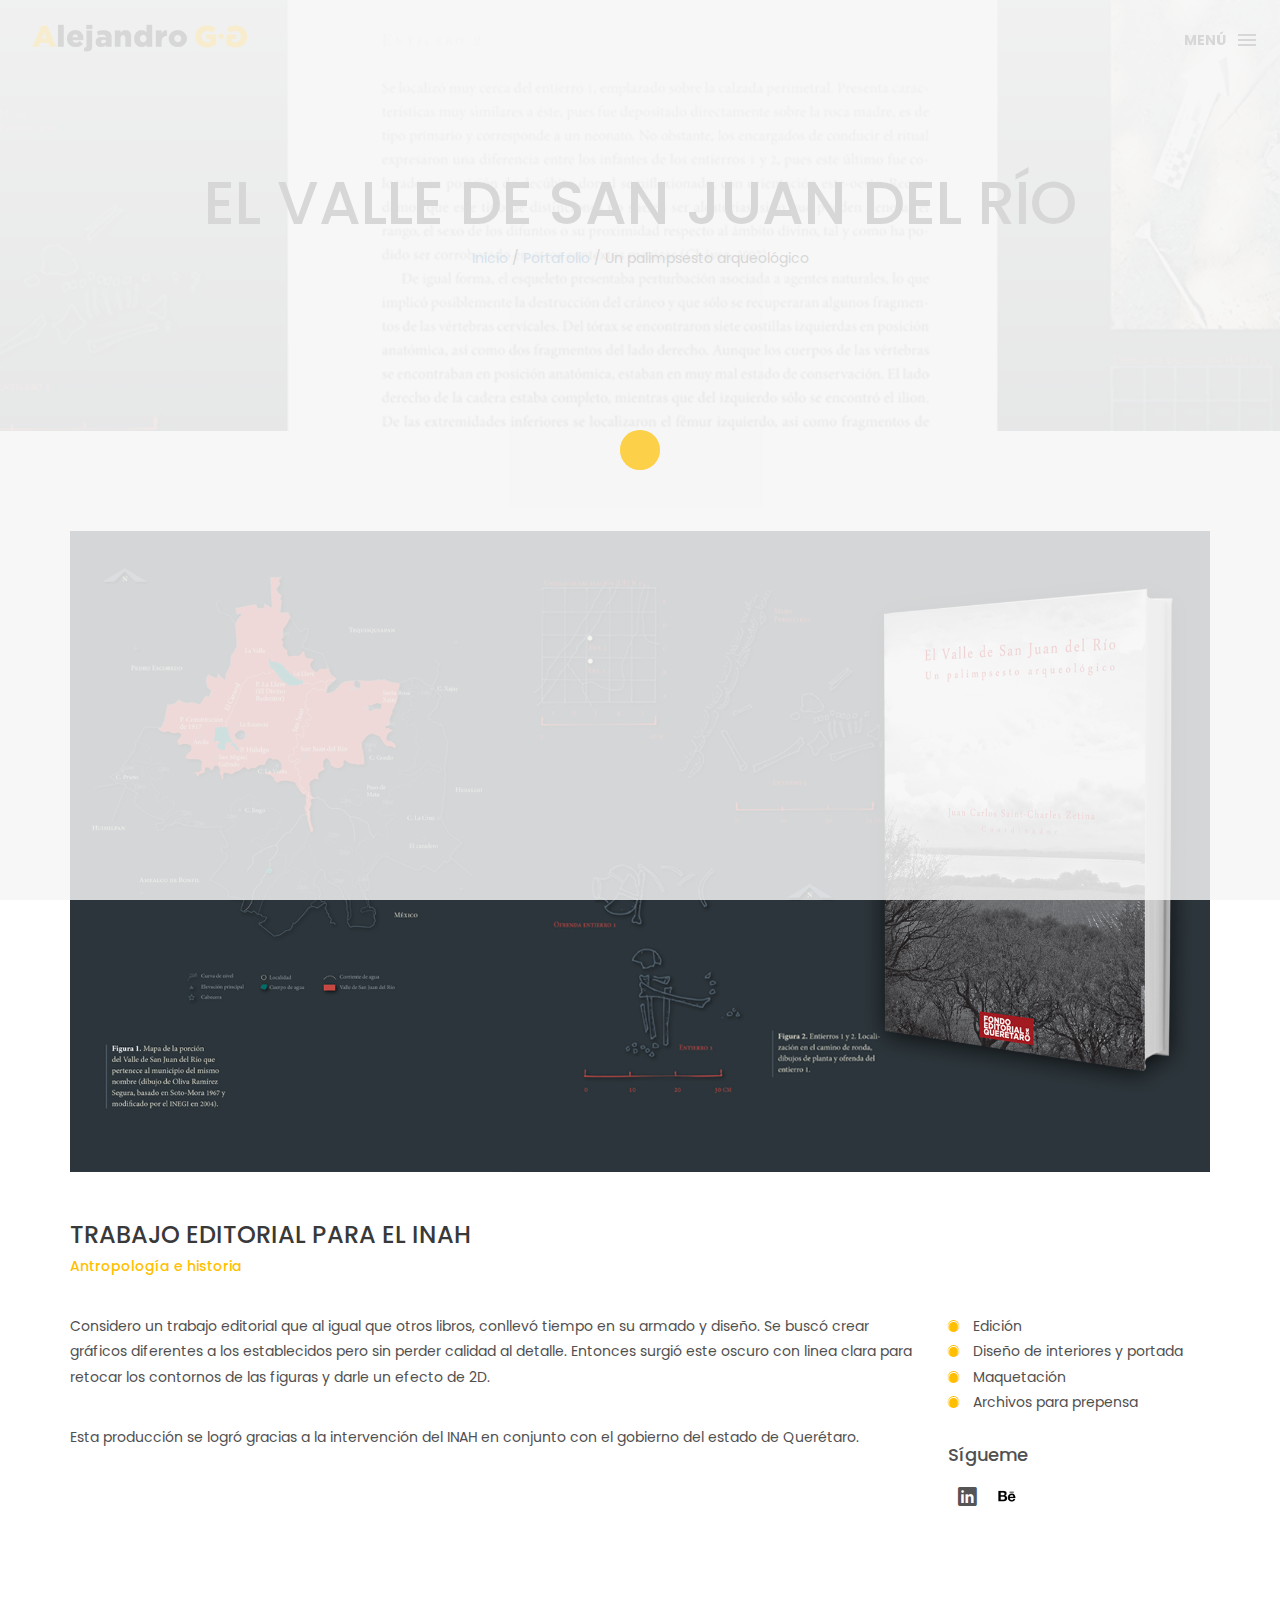
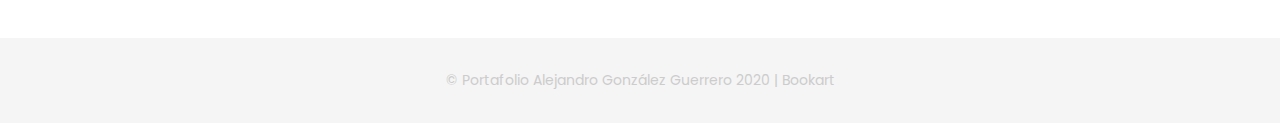
<file: proyectos/rio.html>
<!DOCTYPE html>
<html lang="en">

<head>
    <meta charset="utf-8">
    <meta http-equiv="X-UA-Compatible" content="IE=edge">
    <meta name="viewport" content="width=device-width, initial-scale=1">
    <!-- The above 3 meta tags *must* come first in the head; any other head content must come *after* these tags -->
    <title>Portafolio | AGG</title>
    <link rel="icon" href="../img/fav.png" type="image/x-icon">

    <!-- Bootstrap -->
    <link href="../css/bootstrap.min.css" rel="stylesheet">
    <link href="../ionicons/css/ionicons.min.css" rel="stylesheet">

    <!-- main css -->
    <link href="../css/style.css" rel="stylesheet">


    <!-- modernizr -->
    <script src="../js/modernizr.js"></script>

    <!-- HTML5 shim and Respond.js for IE8 support of HTML5 elements and media queries -->
    <!-- WARNING: Respond.js doesn't work if you view the page via file:// -->
    <!--[if lt IE 9]>
      <script src="https://oss.maxcdn.com/html5shiv/3.7.2/html5shiv.min.js"></script>
      <script src="https://oss.maxcdn.com/respond/1.4.2/respond.min.js"></script>
    <![endif]-->
</head>

<body>

    <!-- Preloader -->
    <div id="preloader">
        <div class="pre-container">
            <div class="spinner">
                <div class="double-bounce1"></div>
                <div class="double-bounce2"></div>
            </div>
        </div>
    </div>
    <!-- end Preloader -->

    <div class="container-fluid">
       <!-- box-header -->
         <header class="box-header">
            <div class="box-logo">
                <a href="../index.html"><img src="../img/logo.png" width="240" alt="Logo"></a>
            </div>
            <!-- box-nav -->
            <a class="box-primary-nav-trigger" href="#0">
                <span class="box-menu-text">Menú</span><span class="box-menu-icon"></span>
            </a>
            <!-- box-primary-nav-trigger -->
        </header>
        <!-- end box header -->

        <!-- nav -->
        <nav>
            <ul class="box-primary-nav">
                <li class="box-label">Quien soy</li>

                <li><a href="../index.html">intro</a></li>
                <li><a href="../about.html">hola aquí estoy</a></li>
                <li><a href="../services.html">experiencia</a></li>
                <li><a href="../index.html">portafolio</a><i class="ion-ios-circle-filled color"></i></li>
                <li><a href="../contact.html">contáctame</a></li>

                <li class="box-label">Sígueme</li>

                <li class="box-social"><a href="https://www.linkedin.com/in/aggbookart/" target="_blank"><i class="ion-social-linkedin"></i></a></li>
                <li class="box-social"><a href="https://www.behance.net/gallery/35188957/Portafolio-editorial" target="_blank"><img src="../img/behance.png" width="20" style="margin-top: -5px"> </a></li>
            </ul>
        </nav>
        <!-- end nav -->
    </div>
    
    <!-- top-bar -->
    <div class="top-bar9">
        <h1>El Valle de San Juan del Río</h1>
        <p><a href="../index.html">Inicio</a> / <a href="portfolio.html">Portafolio</a> / Un palimpsesto arqueológico</p>
    </div>
    <!-- end top-bar -->
    
    <!-- main-container -->
    <div class="container main-container">
        <div class="col-md-12">
            <img src="../img/portaRio.jpg" alt="" class="img-responsive" />
            <div class="h-30"></div>
        </div>

        <div class="col-md-7">
            <h3 class="text-uppercase">Trabajo editorial para el INAH</h3>
            <h5>Antropología e historia</h5>
            <div class="h-30"></div>
            <div></div>
        </div>
        <div class="col-md-5" style="margin-bottom: 50px">
            
        </div>
 
        <div class="col-md-9"><p>Considero un trabajo editorial que al igual que otros libros, conllevó tiempo en su armado y diseño. Se buscó crear gráficos diferentes a los establecidos pero sin perder calidad al detalle. Entonces surgió este oscuro con linea clara para retocar los contornos de las figuras y darle un efecto de 2D.</p><br>
        <p>Esta producción se logró gracias a la intervención del INAH en conjunto con el gobierno del estado de Querétaro.</p>
        </div>

        <div class="col-md-3">
            <ul class="cat-ul">
                <li><i class="ion-ios-circle-filled"></i> Edición</li>
                <li><i class="ion-ios-circle-filled"></i> Diseño de interiores y portada</li>
                <li><i class="ion-ios-circle-filled"></i> Maquetación</li>
                <li><i class="ion-ios-circle-filled"></i> Archivos para prepensa</li>
            </ul>
            <div class="h-10"></div>
            <h4>Sígueme</h4>
            <ul class="social-ul">
                <li class="box-social"><a href="https://www.linkedin.com/in/aggbookart/"><i class="ion-social-linkedin"></i></a></li>
                
                <li class="box-social"><a href="https://www.behance.net/gallery/35188957/Portafolio-editorial"><img class="imgIconSocial" src="../img/behance.png"></a></li>
            </ul>
        </div>
    </div>
    <!-- end main-container -->


    <!-- footer -->
    <footer>
        <div class="container-fluid">
            <p class="copyright">© Portafolio Alejandro González Guerrero 2020 | Bookart</p>
        </div>
    </footer>
    <!-- end footer -->
    
    <!-- back to top -->
    <a href="#0" class="cd-top"><i class="ion-android-arrow-up"></i></a>
    <!-- end back to top -->




    <!-- jQuery -->
    <script src="../js/jquery-2.1.1.js"></script>
    <!--  plugins -->
    <script src="../js/bootstrap.min.js"></script>
    <script src="../js/menu.js"></script>
    <script src="../js/animated-headline.js"></script>
    <script src="../js/isotope.pkgd.min.js"></script>


    <!--  custom script -->
    <script src="../js/custom.js"></script>

</body>

</html>
</file>
<file: css/style.css>
/*
* Box Theme
* Created by : Ahmed Eissa
* website : www.ahmedessa.net
* behance : https://www.behance.net/3essa
*/


/* Table of Content
==================================================
	- Google fonts & font family -
	- General -
    - typography -
    - Preloader -
	- Header -
    - box intro section -
    - Portfoilo section -
    - Footer -
    - About page -
    - Services page -
    - contact page -
    - Portfolio single page -
    - Responsive media queries -
*/


/* Google fonts & font family
==================================================*/

@import url(https://fonts.googleapis.com/css?family=Poppins:400,500,600,700);

/* General
==================================================*/

* {
    border: px solid red;
    margin:0;
    padding: 0;
}

html,
body {
    height: 100%;
    font-family: 'Poppins', sans-serif;
    line-height: 1.8;
    color: #515050;
}

.no-padding {
    padding-left: 0;
    padding-right: 0;
}

.no-padding [class^="col-"] {
    padding-left: 0;
    padding-right: 0;
}

.main-container {
    padding: 100px 0;
}

.main-container2 {
    padding: 0 10px 120px; 
    margin-top: -70px;
}

.center {
    text-align: center;
}

a {
    -webkit-transition: all .3s;
    transition: all .3s
}

.uppercase {
    text-transform: uppercase;
}

.h-30 {
    height: 30px
}

.h-10 {
    height: 10px
}

.color {
    color: #ffbf00;
    font-size: 11px;
}


/* typography
==================================================*/

h1 {
    color: #393939;
    font-size: 60px;
    text-transform: uppercase;
}

h3 {
    color: #393939;
}

h5 {
    color: #ffbf00;
}


/* preloader
==================================================*/

#preloader {
    position: fixed;
    top: 0;
    left: 0;
    right: 0;
    bottom: 0;
    background-color: #f5f5f5;
    /* change if the mask should be a color other than white */
    z-index: 1000;
    /* makes sure it stays on top */
}

.pre-container {
    position: absolute;
    left: 50%;
    top: 50%;
    bottom: auto;
    right: auto;
    -webkit-transform: translateX(-50%) translateY(-50%);
    transform: translateX(-50%) translateY(-50%);
    text-align: center;
}

.spinner {
    width: 40px;
    height: 40px;
    position: relative;
    margin: 100px auto;
}

.double-bounce1,
.double-bounce2 {
    width: 100%;
    height: 100%;
    border-radius: 50%;
    background-color: #ffbf00;
    opacity: 0.6;
    position: absolute;
    top: 0;
    left: 0;
    -webkit-animation: bounce 2.0s infinite ease-in-out;
    animation: bounce 2.0s infinite ease-in-out;
}

.double-bounce2 {
    -webkit-animation-delay: -1.0s;
    animation-delay: -1.0s;
}

@-webkit-keyframes bounce {
    0%,
    100% {
        -webkit-transform: scale(0.0)
    }
    50% {
        -webkit-transform: scale(1.0)
    }
}

@keyframes bounce {
    0%,
    100% {
        transform: scale(0.0);
        -webkit-transform: scale(0.0);
    }
    50% {
        transform: scale(1.0);
        -webkit-transform: scale(1.0);
    }
}


/* headr
==================================================*/

.box-header {
    position: absolute;
    top: 0;
    left: 0;
    background: rgba(255, 255, 255, 0.95);
    height: 50px;
    width: 100%;
    z-index: 3;
    box-shadow: 0 1px 2px rgba(0, 0, 0, 0.3);
    -webkit-font-smoothing: antialiased;
    -moz-osx-font-smoothing: grayscale;
}

.box-header {
    height: 80px;
    background: transparent;
    box-shadow: none;
}

.box-header {
    -webkit-transition: background-color 0.3s;
    transition: background-color 0.3s;
    -webkit-transform: translate3d(0, 0, 0);
    transform: translate3d(0, 0, 0);
    -webkit-backface-visibility: hidden;
    backface-visibility: hidden;
}

.box-header.is-fixed {
    position: fixed;
    top: -80px;
    background-color: rgba(255, 255, 255, 0.96);
    -webkit-transition: -webkit-transform 0.3s;
    transition: -webkit-transform 0.3s;
    transition: transform 0.3s;
    transition: transform 0.3s, -webkit-transform 0.3s;
}

.box-header.is-visible {
    -webkit-transform: translate3d(0, 100%, 0);
    transform: translate3d(0, 100%, 0);
}

.box-header.menu-is-open {
    background-color: rgba(255, 255, 255, 0.96);
}

.box-logo {
    display: block;
    padding: 20px;
}

.box-primary-nav-trigger {
    position: absolute;
    right: 0;
    top: 0;
    height: 100%;
    width: 50px;
    background-color: #fff;
}

.box-primary-nav-trigger .box-menu-text {
    color: #393939;
    text-transform: uppercase;
    font-weight: 700;
    display: none;
}

.box-primary-nav-trigger .box-menu-icon {
    display: inline-block;
    position: absolute;
    left: 50%;
    top: 50%;
    bottom: auto;
    right: auto;
    -webkit-transform: translateX(-50%) translateY(-50%);
    transform: translateX(-50%) translateY(-50%);
    width: 18px;
    height: 2px;
    background-color: #393939;
    -webkit-transition: background-color 0.3s;
    transition: background-color 0.3s;
    list-style: none;
}

.box-primary-nav-trigger .box-menu-icon::before,
.box-primary-nav-trigger .box-menu-icon:after {
    content: '';
    width: 100%;
    height: 100%;
    position: absolute;
    background-color: #393939;
    right: 0;
    -webkit-transition: -webkit-transform .3s, top .3s, background-color 0s;
    -webkit-transition: top .3s, background-color 0s, -webkit-transform .3s;
    transition: top .3s, background-color 0s, -webkit-transform .3s;
    transition: transform .3s, top .3s, background-color 0s;
    transition: transform .3s, top .3s, background-color 0s, -webkit-transform .3s;
}

.box-primary-nav-trigger .box-menu-icon::before {
    top: -5px;
}

.box-primary-nav-trigger .box-menu-icon::after {
    top: 5px;
}

.box-primary-nav-trigger .box-menu-icon.is-clicked {
    background-color: rgba(255, 255, 255, 0);
}

.box-primary-nav-trigger .box-menu-icon.is-clicked::before,
.box-primary-nav-trigger .box-menu-icon.is-clicked::after {
    background-color: 393939;
}

.box-primary-nav-trigger .box-menu-icon.is-clicked::before {
    top: 0;
    -webkit-transform: rotate(135deg);
    transform: rotate(135deg);
}

.box-primary-nav-trigger .box-menu-icon.is-clicked::after {
    top: 0;
    -webkit-transform: rotate(225deg);
    transform: rotate(225deg);
}

.box-primary-nav-trigger {
    width: 100px;
    padding-left: 1em;
    background-color: transparent;
    height: 30px;
    line-height: 30px;
    right: 10px;
    top: 50%;
    bottom: auto;
    -webkit-transform: translateY(-50%);
    transform: translateY(-50%);
}

.box-primary-nav-trigger .box-menu-text {
    display: inline-block;
}

.box-primary-nav-trigger .box-menu-icon {
    left: auto;
    right: 1em;
    -webkit-transform: translateX(0) translateY(-50%);
    transform: translateX(0) translateY(-50%);
}

.box-primary-nav {
    position: fixed;
    left: 0;
    top: 0;
    height: 100%;
    width: 100%;
    background: rgba(0, 0, 0, 0.96);
    z-index: 2;
    text-align: center;
    padding: 50px 0;
    -webkit-backface-visibility: hidden;
    backface-visibility: hidden;
    overflow: auto;
    -webkit-overflow-scrolling: touch;
    -webkit-transform: translateY(-100%);
    transform: translateY(-100%);
    -webkit-transition-property: -webkit-transform;
    transition-property: -webkit-transform;
    transition-property: transform;
    transition-property: transform, -webkit-transform;
    -webkit-transition-duration: 0.4s;
    transition-duration: 0.4s;
    list-style: none;
}

.box-primary-nav li {
    font-size: 22px;
    font-size: 1.375rem;
    font-weight: 300;
    -webkit-font-smoothing: antialiased;
    -moz-osx-font-smoothing: grayscale;
    margin: .2em 0;
    text-transform: capitalize;
}

.box-primary-nav a {
    display: inline-block;
    padding: .4em 1em;
    border-radius: 0.25em;
    -webkit-transition: all 0.2s;
    transition: all 0.2s;
    color: #fff;
    text-decoration: none;
    font-weight: bold;
}
.box-primary-nav a:focus {
    outline: none;
}

.no-touch .box-primary-nav a:hover {
    text-decoration: none;
    color: #ddd;
}

.box-primary-nav .box-label {
    color: #ffbf00;
    text-transform: uppercase;
    font-weight: 700;
    font-size: 17px;
    margin: 2.4em 0 .8em;
}

.box-primary-nav .box-social {
    display: inline-block;
    margin: 10px .4em;
}

.box-primary-nav .box-social a {
    width: 30px;
    height: 30px;
    padding: 0;
    font-size: 30px
}

.box-primary-nav.is-visible {
    -webkit-transform: translateY(0);
    transform: translateY(0);
}

.box-primary-nav {
    padding: 150px 0 0;
}

.box-primary-nav li {
    font-size: 18px;
}


/* box-intro
==================================================*/

.box-intro {
    text-align: center;
    display: table;
    height: 100vh;
    width: 100%;
}

.box-intro .table-cell {
    display: table-cell;
    vertical-align: middle;
}

.box-intro em {
    font-style: normal;
    text-transform: uppercase
}

b i:last-child {
    color: #ffbf00 !important;
}

.box-intro h5 {
    letter-spacing: 4px;
    text-transform: uppercase;
    color: #999;
    line-height: 1.7
}


/* mouse effect */

.mouse {
    position: absolute;
    width: 22px;
    height: 42px;
    bottom: 40px;
    left: 50%;
    margin-left: -12px;
    border-radius: 15px;
    border: 2px solid #888;
    -webkit-animation: intro 1s;
    animation: intro 1s;
}

.scroll {
    display: block;
    width: 3px;
    height: 3px;
    margin: 6px auto;
    border-radius: 4px;
    background: #888;
    -webkit-animation: finger 2s infinite;
    animation: finger 2s infinite;
}

@-webkit-keyframes intro {
    0% {
        opacity: 0;
        -webkit-transform: translateY(40px);
        transform: translateY(40px);
    }
    100% {
        opacity: 1;
        -webkit-transform: translateY(0);
        transform: translateY(0);
    }
}

@keyframes intro {
    0% {
        opacity: 0;
        -webkit-transform: translateY(40px);
        transform: translateY(40px);
    }
    100% {
        opacity: 1;
        -webkit-transform: translateY(0);
        transform: translateY(0);
    }
}

@-webkit-keyframes finger {
    0% {
        opacity: 1;
    }
    100% {
        opacity: 0;
        -webkit-transform: translateY(20px);
        transform: translateY(20px);
    }
}

@keyframes finger {
    0% {
        opacity: 1;
    }
    100% {
        opacity: 0;
        -webkit-transform: translateY(20px);
        transform: translateY(20px);
    }
}


/* text rotate */

.box-headline {
    font-size: 130px;
    line-height: 1.0;
}

.box-words-wrapper {
    display: inline-block;
    position: relative;
}

.box-words-wrapper b {
    display: inline-block;
    position: absolute;
    white-space: nowrap;
    left: 0;
    top: 0;
}

.box-words-wrapper b.is-visible {
    position: relative;
}

.no-js .box-words-wrapper b {
    opacity: 0;
}

.no-js .box-words-wrapper b.is-visible {
    opacity: 1;
}

.box-headline.rotate-2 .box-words-wrapper {
    -webkit-perspective: 300px;
    perspective: 300px;
}

.box-headline.rotate-2 i,
.box-headline.rotate-2 em {
    display: inline-block;
    -webkit-backface-visibility: hidden;
    backface-visibility: hidden;
}

.box-headline.rotate-2 b {
    opacity: 0;
}

.box-headline.rotate-2 i {
    -webkit-transform-style: preserve-3d;
    transform-style: preserve-3d;
    -webkit-transform: translateZ(-20px) rotateX(90deg);
    transform: translateZ(-20px) rotateX(90deg);
    opacity: 0;
}

.is-visible .box-headline.rotate-2 i {
    opacity: 1;
}

.box-headline.rotate-2 i.in {
    -webkit-animation: box-rotate-2-in 0.4s forwards;
    animation: box-rotate-2-in 0.4s forwards;
}

.box-headline.rotate-2 i.out {
    -webkit-animation: box-rotate-2-out 0.4s forwards;
    animation: box-rotate-2-out 0.4s forwards;
}

.box-headline.rotate-2 em {
    -webkit-transform: translateZ(20px);
    transform: translateZ(20px);
}

.no-csstransitions .box-headline.rotate-2 i {
    -webkit-transform: rotateX(0deg);
    transform: rotateX(0deg);
    opacity: 0;
}

.no-csstransitions .box-headline.rotate-2 i em {
    -webkit-transform: scale(1);
    transform: scale(1);
}

.no-csstransitions .box-headline.rotate-2 .is-visible i {
    opacity: 1;
}

@-webkit-keyframes box-rotate-2-in {
    0% {
        opacity: 0;
        -webkit-transform: translateZ(-20px) rotateX(90deg);
    }
    60% {
        opacity: 1;
        -webkit-transform: translateZ(-20px) rotateX(-10deg);
    }
    100% {
        opacity: 1;
        -webkit-transform: translateZ(-20px) rotateX(0deg);
    }
}

@keyframes box-rotate-2-in {
    0% {
        opacity: 0;
        -webkit-transform: translateZ(-20px) rotateX(90deg);
        transform: translateZ(-20px) rotateX(90deg);
    }
    60% {
        opacity: 1;
        -webkit-transform: translateZ(-20px) rotateX(-10deg);
        transform: translateZ(-20px) rotateX(-10deg);
    }
    100% {
        opacity: 1;
        -webkit-transform: translateZ(-20px) rotateX(0deg);
        transform: translateZ(-20px) rotateX(0deg);
    }
}

@-webkit-keyframes box-rotate-2-out {
    0% {
        opacity: 1;
        -webkit-transform: translateZ(-20px) rotateX(0);
    }
    60% {
        opacity: 0;
        -webkit-transform: translateZ(-20px) rotateX(-100deg);
    }
    100% {
        opacity: 0;
        -webkit-transform: translateZ(-20px) rotateX(-90deg);
    }
}

@keyframes box-rotate-2-out {
    0% {
        opacity: 1;
        -webkit-transform: translateZ(-20px) rotateX(0);
        transform: translateZ(-20px) rotateX(0);
    }
    60% {
        opacity: 0;
        -webkit-transform: translateZ(-20px) rotateX(-100deg);
        transform: translateZ(-20px) rotateX(-100deg);
    }
    100% {
        opacity: 0;
        -webkit-transform: translateZ(-20px) rotateX(-90deg);
        transform: translateZ(-20px) rotateX(-90deg);
    }
}


/* portfolio section
==================================================*/

.portfolio .categories-grid span {
    font-size: 30px;
    margin-bottom: 30px;
    display: inline-block;
}

.portfolio .categories-grid .categories ul li {
    list-style: none;
    margin: 20px 0;
}

.portfolio .categories-grid .categories ul li a {
    display: inline-block;
    color: #60606e;
    padding: 0 10px;
    margin: 0 10px;
    -webkit-transition: all .2s ease-in-out .2s;
    transition: all .2s ease-in-out .2s;
}

.portfolio .categories-grid .categories ul li a:hover,
.portfolio .categories-grid .categories ul li a:focus {
    text-decoration: none;
}

.portfolio .categories-grid .categories ul li a.active {
    margin-left: 0;
    background-color: #ffbf00;
    padding: 0px 20px;
    color: white;
    border-radius: 25px;
    text-decoration: none;
}

.portfolio_filter {
    padding-left: 0;
}

.portfolio_item {
    position: relative;
    overflow: hidden;
    display: block;
}

.portfolio_item .portfolio_item_hover {
    position: absolute;
    top: 0px;
    left: 0px;
    height: 100%;
    width: 100%;
    background-color: rgba(0, 0, 0, .8);
    -webkit-transform: translate(-100%);
    transform: translate(-100%);
    opacity: 0;
    -webkit-transition: all .2s ease-in-out;
    transition: all .2s ease-in-out;
}

.portfolio_item .portfolio_item_hover .item_info {
    text-align: center;
    position: absolute;
    top: 50%;
    left: 50%;
    -webkit-transform: translate(-50%, -50%);
    transform: translate(-50%, -50%);
    padding: 10px;
    width: 100%;
    font-weight: bold;
}

.portfolio_item .portfolio_item_hover .item_info span {
    display: block;
    color: #fff;
    font-size: 18px;
    -webkit-transform: translateX(-100px);
    transform: translateX(-100px);
    -webkit-transition: all .2s ease-in-out .2s;
    transition: all .2s ease-in-out .2s;
    opacity: 0;
}

.portfolio_item .portfolio_item_hover .item_info em {
    font-style: normal;
    display: inline-block;
    background-color: #ffbf00;
    padding: 5px 20px;
    border-radius: 25px;
    color: #333;
    margin-top: 10px;
    -webkit-transform: translateX(-100px);
    transform: translateX(-100px);
    -webkit-transition: all .3s ease-in-out .3s;
    transition: all .3s ease-in-out .3s;
    opacity: 0;
    font-size: 10px;
    letter-spacing: 2px;
}

.portfolio_item:hover .portfolio_item_hover {
    opacity: 1;
    -webkit-transform: translateX(0);
    transform: translateX(0);
}

.portfolio_item:hover .item_info em,
.portfolio_item:hover .item_info span {
    opacity: 1;
    -webkit-transform: translateX(0);
    transform: translateX(0);
}

.portfolio .categories-grid .categories ul li {
    float: left;
}

.portfolio .categories-grid .categories ul li a {
    padding: 0 10px;
    -webkit-transition: all .2s ease-in-out .2s;
    transition: all .2s ease-in-out .2s;
}

.portfolio_filter {
    padding-left: 0;
    display: inline-block;
    margin: 0 auto;
    text-align: center;
    margin-bottom: 50px;
}

.portfolio-inner {
    padding-bottom: 0 !important;
    padding-top: 55px;
}


/* footer
==================================================*/

footer {
    padding: 30px 0;
    text-align: center;
    background: #f5f5f5
}

.copyright {
    color: #ccc;
    margin-bottom: 0;
}

footer img {
    margin: 0 auto;
}


/* backto top
==================================================*/

.cd-top {
    display: inline-block;
    height: 40px;
    width: 40px;
    position: fixed;
    bottom: 20px;
    line-height: 40px;
    font-size: 20px;
    right: 10px;
    text-align: center;
    color: #fff;
    background: rgba(255, 191, 0, 0.8);
    visibility: hidden;
    opacity: 0;
    -webkit-transition: opacity .3s 0s, visibility 0s .3s;
    transition: opacity .3s 0s, visibility 0s .3s;
}

.cd-top.cd-is-visible,
.cd-top.cd-fade-out,
.no-touch .cd-top:hover {
    -webkit-transition: opacity .3s 0s, visibility 0s 0s;
    transition: opacity .3s 0s, visibility 0s 0s;
}

.cd-top.cd-is-visible {
    /* the button becomes visible */
    visibility: visible;
    opacity: 1;
}

.cd-top.cd-fade-out {
    opacity: .5;
}

.no-touch .cd-top:hover,
.no-touch .cd-top:focus {
    background-color: #ffbf00;
    opacity: 1;
    color: #fff;
}


/* About page
==================================================*/

.top-bar {
    color: #333;
    padding: 150px 0 150px;
    background: -webkit-linear-gradient( rgba(255, 255, 255, .8), rgba(255, 255, 255, .8)), url(../img/01.jpg);
    background: linear-gradient( rgba(255, 255, 255, .8), rgba(255, 255, 255, .8)), url(../img/01.jpg);
    background-size: cover;
    background-attachment: fixed;
    background-position: center center;
    text-align: center;
}

.top-bar2 {
    color: #333;
    padding: 150px 0 150px;
    background: -webkit-linear-gradient( rgba(255, 255, 255, .8), rgba(255, 255, 255, .8)), url(../img/02.jpg);
    background: linear-gradient( rgba(255, 255, 255, .8), rgba(255, 255, 255, .8)), url(../img/02.jpg);
    background-size: cover;
    background-attachment: fixed;
    background-position: center center;
    text-align: center;
}

.top-bar3 {
    color: #333;
    padding: 150px 0 150px;
    background: -webkit-linear-gradient( rgba(255, 255, 255, .8), rgba(255, 255, 255, .8)), url(../img/03.jpg);
    background: linear-gradient( rgba(255, 255, 255, .8), rgba(255, 255, 255, .8)), url(../img/03.jpg);
    background-size: cover;
    background-attachment: fixed;
    background-position: center center;
    text-align: center;
}

.top-bar4 {
    color: #333;
    padding: 150px 0 150px;
    background: -webkit-linear-gradient( rgba(255, 255, 255, .8), rgba(255, 255, 255, .8)), url(../img/04.jpg);
    background: linear-gradient( rgba(255, 255, 255, .8), rgba(255, 255, 255, .8)), url(../img/04.jpg);
    background-size: cover;
    background-attachment: fixed;
    background-position: center center;
    text-align: center;
}

.top-bar5 {
    color: #333;
    padding: 150px 0 150px;
    background: -webkit-linear-gradient( rgba(255, 255, 255, .8), rgba(255, 255, 255, .2)), url(../img/05.jpg);
    background: linear-gradient( rgba(255, 255, 255, .8), rgba(255, 255, 255, .2)), url(../img/05.jpg);
    background-size: cover;
    background-attachment: fixed;
    background-position: center center;
    text-align: center;
}

.top-bar6 {
    color: #333;
    padding: 150px 0 150px;
    background: -webkit-linear-gradient( rgba(255, 255, 255, .8), rgba(255, 255, 255, .2)), url(../img/06.jpg);
    background: linear-gradient( rgba(255, 255, 255, .8), rgba(255, 255, 255, .2)), url(../img/06.jpg);
    background-size: cover;
    background-attachment: fixed;
    background-position: center center;
    text-align: center;
}

.top-bar7 {
    color: #333;
    padding: 150px 0 150px;
    background: -webkit-linear-gradient( rgba(255, 255, 255, .8), rgba(255, 255, 255, .2)), url(../img/07.jpg);
    background: linear-gradient( rgba(255, 255, 255, .8), rgba(255, 255, 255, .2)), url(../img/07.jpg);
    background-size: cover;
    background-attachment: fixed;
    background-position: center center;
    text-align: center;
}

.top-bar8 {
    color: #333;
    padding: 150px 0 150px;
    background: -webkit-linear-gradient( rgba(255, 255, 255, .8), rgba(255, 255, 255, .2)), url(../img/08.jpg);
    background: linear-gradient( rgba(255, 255, 255, .8), rgba(255, 255, 255, .2)), url(../img/08.jpg);
    background-size: cover;
    background-attachment: fixed;
    background-position: center center;
    text-align: center;
}
.top-bar9 {
    color: #333;
    padding: 150px 0 150px;
    background: -webkit-linear-gradient( rgba(255, 255, 255, .8), rgba(255, 255, 255, .2)), url(../img/09.jpg);
    background: linear-gradient( rgba(255, 255, 255, .8), rgba(255, 255, 255, .2)), url(../img/09.jpg);
    background-size: cover;
    background-attachment: fixed;
    background-position: center center;
    text-align: center;
}

.top-bar10 {
    color: #333;
    padding: 150px 0 150px;
    background: -webkit-linear-gradient( rgba(255, 255, 255, .8), rgba(255, 255, 255, .2)), url(../img/10.jpg);
    background: linear-gradient( rgba(255, 255, 255, .8), rgba(255, 255, 255, .2)), url(../img/10.jpg);
    background-size: cover;
    background-attachment: fixed;
    background-position: center center;
    text-align: center;
}

.top-bar h1 {
    font-size: 60px;
    text-transform: uppercase;
    font-weight: 700;
    color: #999;
    line-height: 50px;
}

.top-bar p {
    font-size: 15px;
    text-transform: uppercase;
    font-weight: 500;
    color: #777;
}

.top-bar p a {
    color: #777;
}

.top-bar p a:hover,
.top-bar p a:focus {
    color: #555;
    text-decoration: none;
}

.social-ul {
    list-style: none;
    display: inline-block;
    padding-left: 0;
}

.social-ul li {
    margin: 0 10px;
    float: left;
}

.social-ul li a {
    font-size: 25px;
    color: #555;
    -webkit-transition: all .3s;
    transition: all .3s;
}

.social-ul li a:hover {
    color: #888;
}


/* Services page
==================================================*/

.size-50 {
    font-size: 50px;
    color: #ffbf00;     
}

.service-box {
    margin-bottom: 30px;
}

.service-box h3 {
    margin-top: 0;
}


/* contact page
==================================================*/

.details-text i {
    margin-right: 10px;
}

.textarea-contact {
    height: 200px;
    width: 100%;
    border: solid 1px rgba(0, 0, 0, .1);
    position: relative;
}

.textarea-contact textarea {
    height: 100%;
    width: 100%;
    border: 0;
    padding: 20px;
    background-color: transparent;
    float: left;
    z-index: 2;
    font-size: 14px;
    color: #9a9a9a;
    resize: none;
}

.textarea-contact > span {
    position: absolute;
    top: 20px;
    left: 20px;
    -webkit-transform: translateY(-50%);
    transform: translateY(-50%);
    font-size: 12px;
    text-transform: uppercase;
    color: #cdcdcd;
    -webkit-transition: all .2s ease-in-out;
    transition: all .2s ease-in-out;
    z-index: 1;
}

.input-contact {
    height: 40px;
    width: 100%;
    border: solid 1px rgba(0, 0, 0, .1);
    position: relative;
    margin-bottom: 30px;
}

.input-contact input[type="text"] {
    height: 100%;
    width: 100%;
    border: 0;
    padding: 0 20px;
    float: left;
    position: relative;
    background-color: transparent;
    z-index: 2;
    font-size: 14px;
    color: #9a9a9a;
}

.input-contact > span {
    position: absolute;
    top: 50%;
    left: 20px;
    -webkit-transform: translateY(-50%);
    transform: translateY(-50%);
    font-size: 12px;
    text-transform: uppercase;
    color: #cdcdcd;
    -webkit-transition: all .2s ease-in-out;
    transition: all .2s ease-in-out;
    z-index: 1;
}

.input-contact > span.active,
.textarea-contact > span.active {
    color: #ffbf00;
    font-size: 10px;
    top: 0px;
    left: 5px;
    background-color: #fff;
    padding: 5px
}

input:focus,
textarea:focus {
    outline: none;
}

.contact-info {
    margin-top: 20px;
}

.contact-info i {
    height: 30px;
    width: 30px;
    display: inline-block;
    background: #ffbf00;
    text-align: center;
    line-height: 33px;
    margin-right: 10px;
    color: #fff;
    font-size: 21px;
}

.contact-info p {
    display: inline-block;
    margin-right: 20px;
}

.btn-box {
    background: #ffbf00;
    padding: 10px 50px;
    border-radius: 0;
    color: #fff;
    margin-top: 20px;
    text-transform: uppercase;
    letter-spacing: 2px;
    font-weight: 500;
}

.btn-box:hover,
.btn-box:focus {
    background: #F5B700;
    color: #fff;
}


/* single project page
==================================================*/

.cat-ul {
    padding-left: 0;
    list-style: none
}

.cat-ul li i {
    margin-right: 10px;
    color: #ffbf00;
}


/* Responsive media queries
==================================================*/

@media (max-width: 991px) {
    .portfolio .categories-grid span {
        margin-bottom: 0;
        text-align: center;
        width: 100%;
    }
    .portfolio .categories-grid .categories ul li {
        text-align: center;
    }
    .portfolio .categories-grid .categories ul li a {
        margin-left: 0;
    }
    .col-md-6 h3 {
        margin-top: 30px;
    }
}

@media only screen and (max-width: 670px) {
    .box-headline {
        font-size: 100px;
    }
    .box-intro h5 {
        font-size: 12px;
    }
    .box-primary-nav a {
        padding: 5px 1em;
        font-size: 14px;
    }
    .box-primary-nav {
        padding: 80px 0 0;
    }
    .box-primary-nav .box-social a {
        font-size: 23px;
    }
    .top-bar h1 {
        font-size: 40px;
        line-height: 30px;
    }
    .portfolio .categories-grid .categories ul li {
        float: none;
    }
}

@media only screen and (max-width: 520px) {
    .box-headline {
        font-size: 80px;
    }
    .box-intro h5 {
        font-size: 12px;
    }
    .main-container {
        padding: 50px 0;
    }
}

@media only screen and (max-width: 420px) {
    .box-headline {
        font-size: 50px;
    }
    .box-intro h5 {
        font-size: 12px;
    }
    .top-bar h1 {
        font-size: 30px;
        line-height: 30px;
    }
}

/* Main */

.top-block {
    margin-top: 350px;
}

.title{
    color: #ffbf00;
    text-align: center;
    margin-bottom: 50px
}

.imgResponsive {
    width: 100%;
    height: auto;
}

.imgIconSocial{
    width:20px;
    margin-top: -5px;
}

.imgIconSocial: hover{
    opacity: .5;
}
</file>
